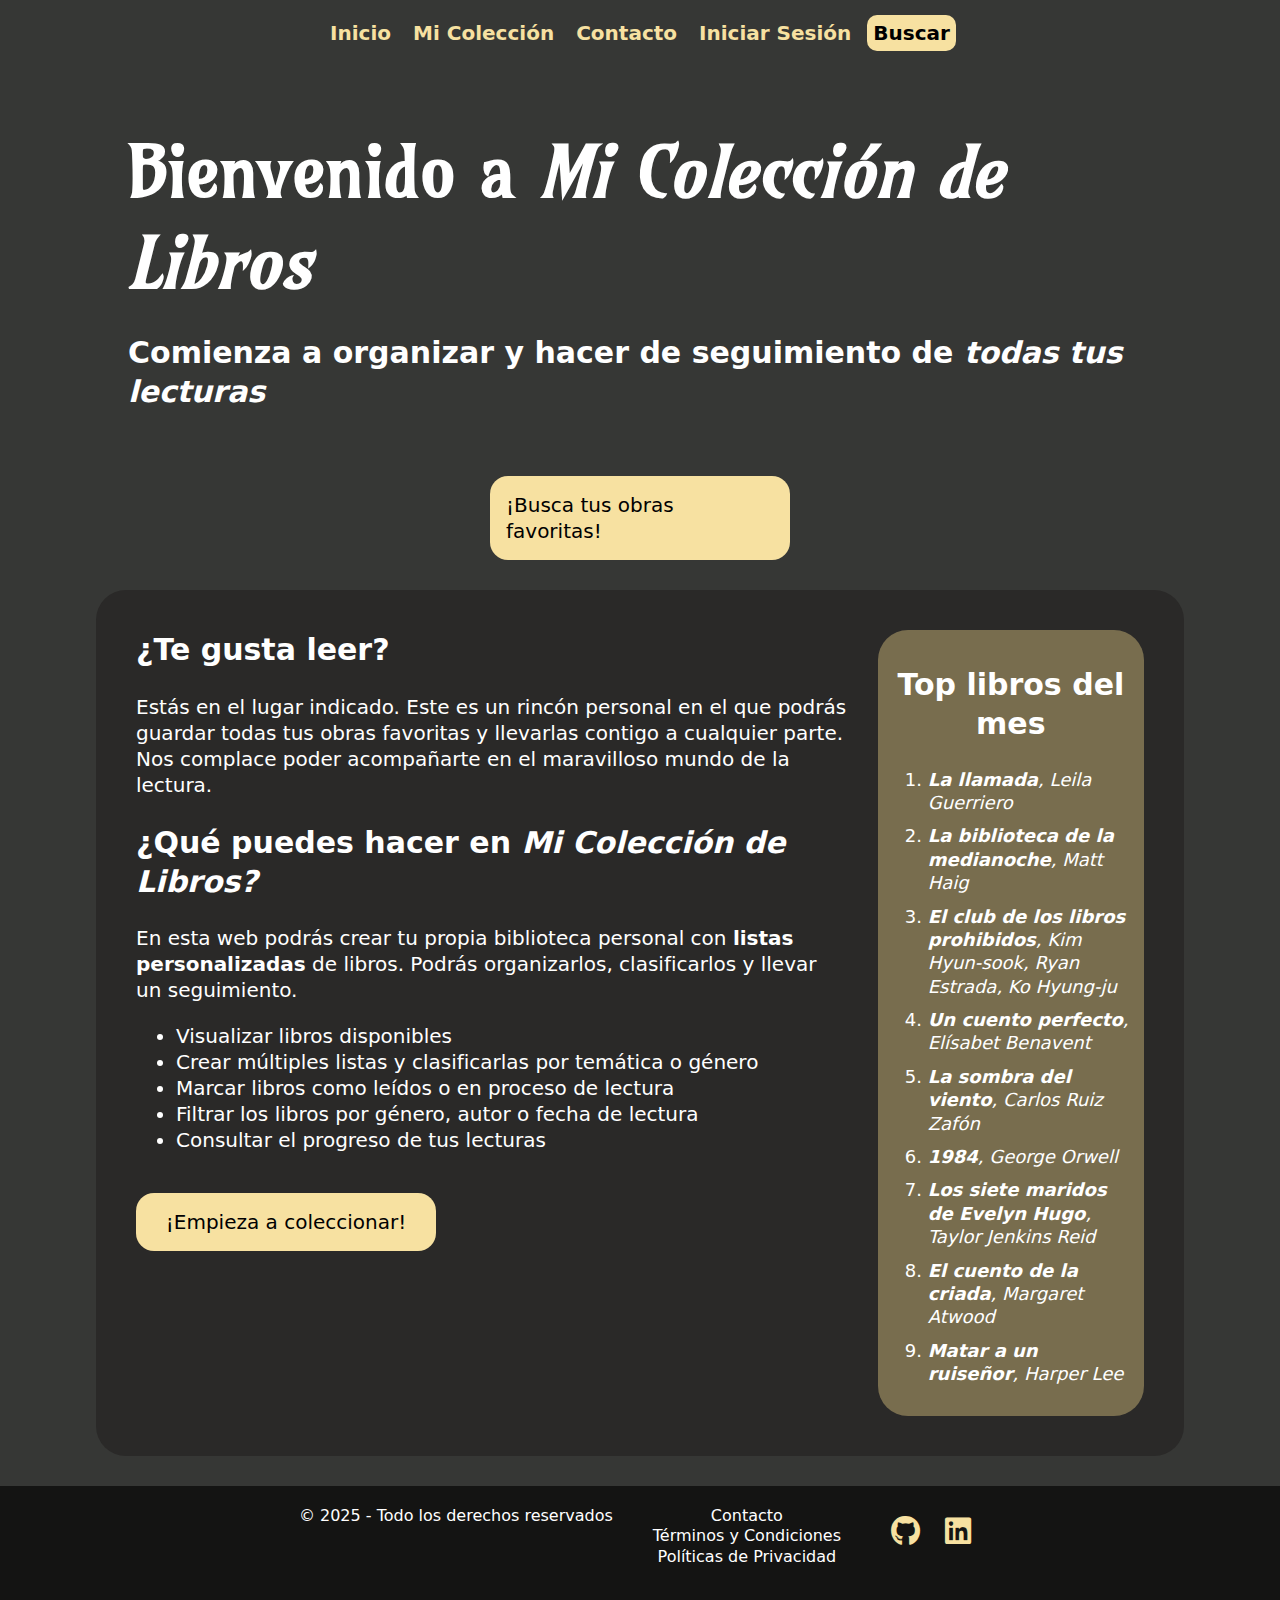
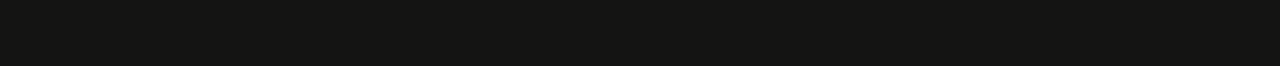
<file: index.html>
<!DOCTYPE html>
<html lang="es">
  <!-- Metadatos y enlaces -->
  <head>
    <meta charset="UTF-8">
    <meta name="viewport" content="width=device-width, initial-scale=1.0">
    <title>Mi Colección de Libros</title>
    <!-- Favicon -->
    <link rel="shortcut icon" href="./assets/img/icon.png" type="image/x-icon">
    <!-- Fuentes -->
    <link href="https://fonts.googleapis.com/css2?family=Amarante&display=swap" rel="stylesheet">
    <link rel="preconnect" href="https://fonts.googleapis.com">
    <link rel="preconnect" href="https://fonts.gstatic.com" crossorigin>
    <!-- Estilos -->
    <link rel="stylesheet" href="css/style.css">
    <!-- Iconos -->
    <link rel="stylesheet" href="https://cdnjs.cloudflare.com/ajax/libs/font-awesome/6.7.1/css/all.min.css">
  </head>
        <!-- Contenido de la página -->
  <body>
    <!-- Encabezados principales y barra de navegación -->        
    <header class="header">
      <nav class="main-menu">
        <ul>
          <li class="hover-opacity"><a href="index.html">Inicio</a></li>
          <li class="hover-opacity"><a href="html/micoleccion.html">Mi Colección</a></li>
          <li class="hover-opacity"><a href="html/contacto.html">Contacto</a></li>
          <li class="hover-opacity"><a href="html/login.html">Iniciar Sesión</a></li>
          <li class="hover-opacity"><a href="html/spa.html" class="enhanced-color">Buscar</a></li>
        </ul>
      </nav>
      <h1 class="main-title">Bienvenido a <em>Mi Colección de Libros</em></h1>
      <h2 class="subtitle">Comienza a organizar y hacer de seguimiento de <em>todas tus lecturas</em></h2>
      <a href="html/spa.html" class="action-link hover-opacity">¡Busca tus obras favoritas!</a>
    </header>
        <!-- Contenido principal de la página -->
    <main class="main-content">
      <section class="main-section">
        <article class="article">
          <section id="introduction">
            <h2>¿Te gusta leer?</h2>
            <p>Estás en el lugar indicado. Este es un rincón personal en el que podrás guardar todas tus obras favoritas y llevarlas contigo a cualquier parte. Nos complace poder acompañarte en el maravilloso mundo de la lectura.</p>
          </section>
          <section id="main-content">
          <h2>¿Qué puedes hacer en <em>Mi Colección de Libros?</em></h2>
            <p>
              En esta web podrás crear tu propia biblioteca personal con
              <strong>listas personalizadas</strong> de libros. Podrás organizarlos,
              clasificarlos y llevar un seguimiento.
            </p>
            <ul>
              <li>Visualizar libros disponibles</li>
              <li>Crear múltiples listas y clasificarlas por temática o género</li>
              <li>Marcar libros como leídos o en proceso de lectura</li>
              <li>Filtrar los libros por género, autor o fecha de lectura</li>
              <li>Consultar el progreso de tus lecturas</li>
            </ul>
          </section>
          <a href="html/micoleccion.html" class="action-link hover-opacity">¡Empieza a coleccionar!</a>
        </article>
      </section>
        <!-- Contenido complementario -->
      <section class="top-books">
        <aside>
          <article>
            <h2>Top libros del mes</h2>
            <ol>
              <li><em><strong>La llamada</strong>, Leila Guerriero</em></li>
              <li><em><strong>La biblioteca de la medianoche</strong>, Matt Haig</em></li>
              <li><em><strong>El club de los libros prohibidos</strong>, Kim Hyun-sook, Ryan Estrada, Ko Hyung-ju</em></li>
              <li><em><strong>Un cuento perfecto</strong>, Elísabet Benavent</em></li>
              <li><em><strong>La sombra del viento</strong>, Carlos Ruiz Zafón</em></li>
              <li><em><strong>1984</strong>, George Orwell</em></li>
              <li><em><strong>Los siete maridos de Evelyn Hugo</strong>, Taylor Jenkins Reid</em></li>
              <li><em><strong>El cuento de la criada</strong>, Margaret Atwood</em></li>
              <li><em><strong>Matar a un ruiseñor</strong>, Harper Lee</em></li>
            </ol>
          </article>
        </aside>
      </section>
    </main>
    <!-- Pie principal de la página -->
    <footer class="main-footer">
      <section class="footer-info">
        &copy; 2025 - Todo los derechos reservados
      </section>
      <!-- Enlaces internos -->
      <section class="links-of-interest">
        <nav class="footer-nav">        
          <ul>
            <li class="hover-opacity"><a href="html/contacto.html">Contacto</a></li>
            <li class="hover-opacity"><a href="html/terms_and_conditions.html">Términos y Condiciones</a></li>
            <li class="hover-opacity"><a href="html/privacy-policy.html">Políticas de Privacidad</a></li>
          </ul>
        </nav>
      </section>
      <!-- Enlaces externos -->
      <section class="social-links">
        <a href="https://github.com/Reyunix/lista-de-libros" class="hover-opacity" target="_blank"><i class="fa-brands fa-github"></i></a>
        <a href="https://www.linkedin.com/in/franurzualopez/" class="hover-opacity" target="_blank"><i class="fa-brands fa-linkedin"></i></a>
      </section>
    </footer>
  </body>
</html>
</file>
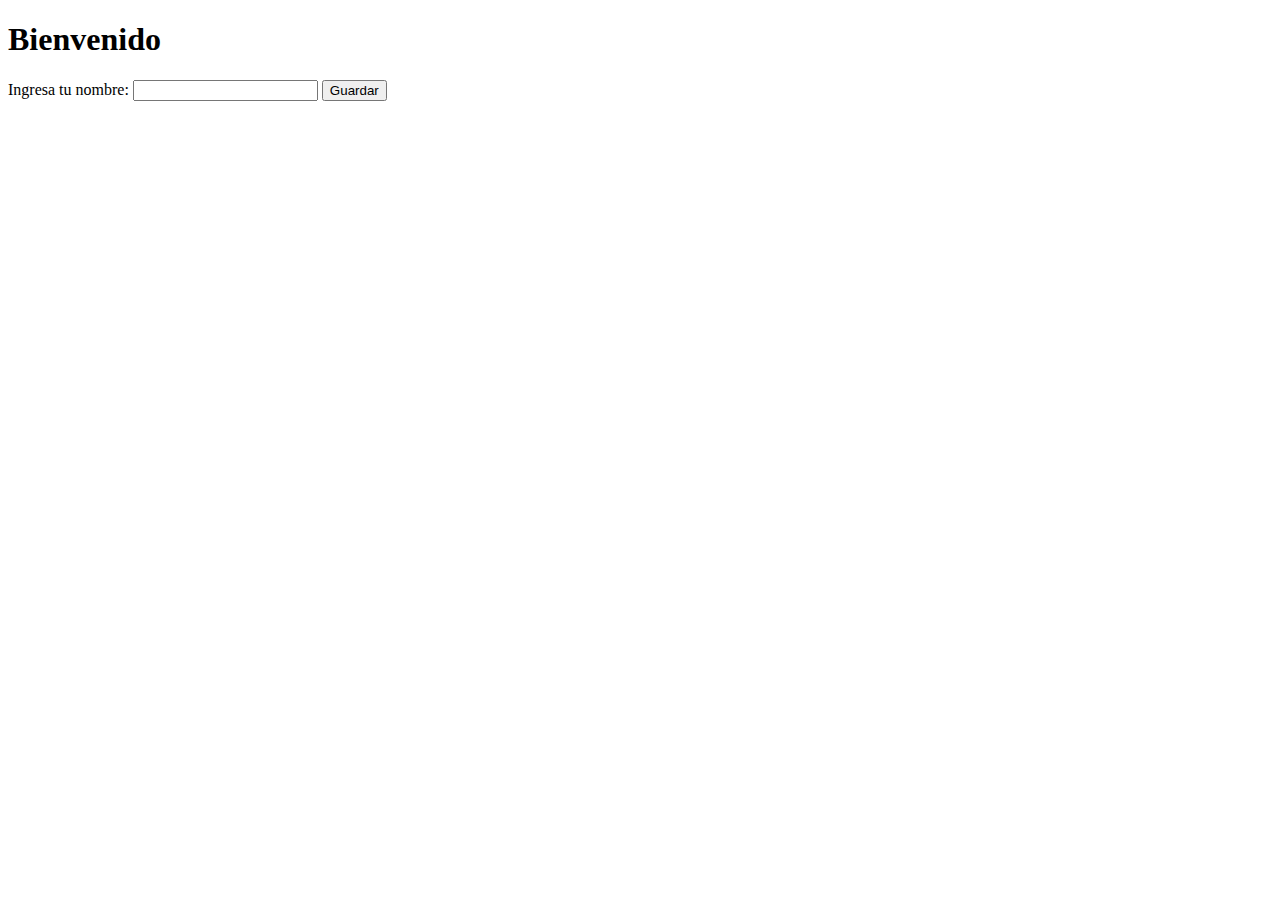
<file: testing-storage.html>
<!DOCTYPE html>
<html lang="es">
<head>
  <meta charset="UTF-8" />
  <meta name="viewport" content="width=device-width, initial-scale=1.0" />
  <title>Mi App de Libros</title>
</head>
<body>
  <h1 id="greeting">Bienvenido</h1>

  <form id="usernameForm">
    <label for="username">Ingresa tu nombre:</label>
    <input type="text" id="username" required />
    <button type="submit">Guardar</button>
  </form>

  <script src="main.js"></script>
</body>
</html>
</file>
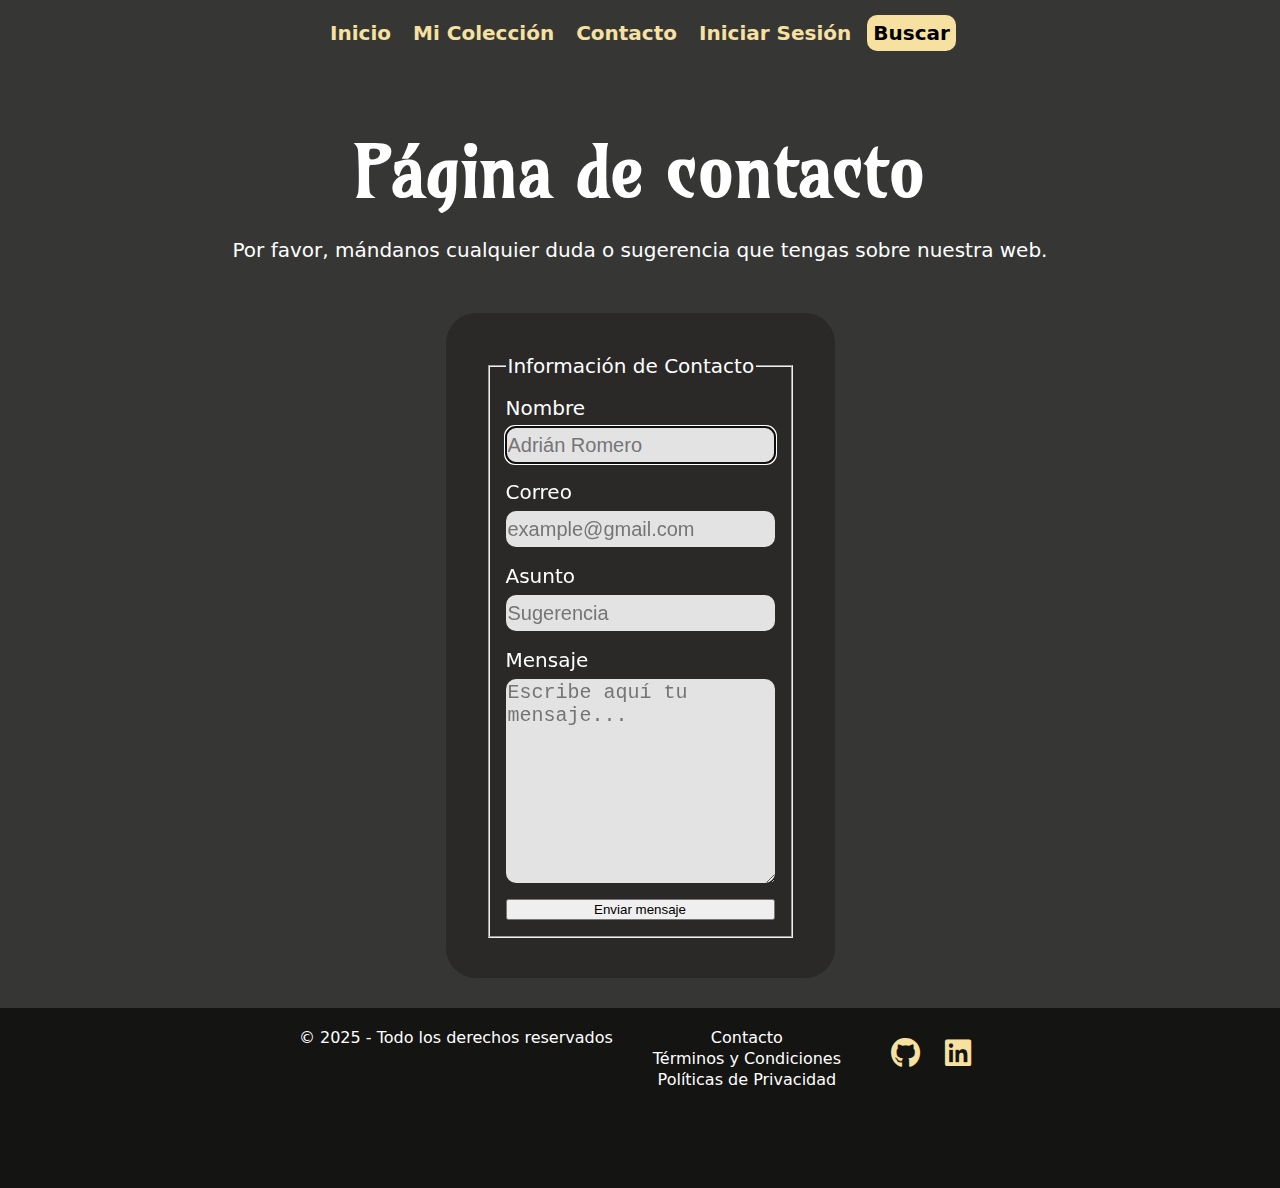
<file: html/contacto.html>
<!DOCTYPE html>
<html lang="es">
  <!-- Metadatos y enlaces -->
  <head>
    <meta charset="UTF-8"> 
    <meta name="viewport" content="width=device-width, initial-scale=1.0">
    <title>Mi Colección de Libros</title>
    <!-- Favicon -->
    <link rel="shortcut icon" href="../assets/img/icon.png" type="image/x-icon">
    <!-- Estilos -->
    <link rel="stylesheet" href="../css/style.css">
    <link rel="stylesheet" href="../css/form-contact.css">
    <!-- Fuentes -->
    <link rel="preconnect" href="https://fonts.googleapis.com">
    <link rel="preconnect" href="https://fonts.gstatic.com" crossorigin>
    <link href="https://fonts.googleapis.com/css2?family=Amarante&display=swap" rel="stylesheet">
    <!-- Iconos -->
    <link rel="stylesheet" href="https://cdnjs.cloudflare.com/ajax/libs/font-awesome/6.7.1/css/all.min.css">
  </head>
  <!-- Contenido de la página -->
  <body>
    <!-- Encabezados principales y barra de navegación -->
    <header class="header">
      <nav class="main-menu">
        <ul>
          <li class="hover-opacity"><a href="../index.html">Inicio</a></li>
          <li class="hover-opacity"><a href="micoleccion.html">Mi Colección</a></li>
          <li class="hover-opacity"><a href="contacto.html">Contacto</a></li>
          <li class="hover-opacity"><a href="login.html">Iniciar Sesión</a></li>
          <li class="hover-opacity"><a href="spa.html" class="enhanced-color">Buscar</a></li>
        </ul>
      </nav>
      <h1 class="main-title">Página de contacto</h1>
      <p>Por favor, mándanos cualquier duda o sugerencia que tengas sobre nuestra web.</p>
    </header>
    <!-- Contenido principal de la página -->
    <main class="main-content">      
      <!-- Sección del formulario de contacto -->
      <section class="contact-section">
        <!-- Las acciones están pendientes de ser implementadas en el backend -->
        <form action="#" method="post" name="contact-form" autocomplete="on" class="form">
          <fieldset class="form-container">
            <legend>Información de Contacto</legend>
            <label for="name">Nombre</label>
            <input type="text" name="name" id="name" class="input-box" placeholder="Adrián Romero" autofocus required>
            <label for="email">Correo</label>
            <input type="email" name="email" id="email" class="input-box" placeholder="example@gmail.com" required>
            <label for="subject">Asunto</label>
            <input type="text" name="subject" id="subject" class="input-box" placeholder="Sugerencia" spellcheck="true" required>
            <label for="message">Mensaje</label>
            <textarea name="message" id="message" class="input-box" placeholder="Escribe aquí tu mensaje..." spellcheck="true" required></textarea>
            <button type="submit" class="submit-button hover-opacity">Enviar mensaje</button>      
          </fieldset>
        </form>
      </section>
    </main>
    <!-- Pie principal de la página -->
    <footer class="main-footer">
      <section class="footer-info">
        &copy; 2025 - Todo los derechos reservados
      </section>
      <!-- Enlaces internos -->
      <section class="links-of-interest">
        <nav class="footer-nav">        
          <ul>
            <li class="hover-opacity"><a href="contacto.html">Contacto</a></li>
            <li class="hover-opacity"><a href="terms_and_conditions.html">Términos y Condiciones</a></li>
            <li class="hover-opacity"><a href="privacy-policy.html">Políticas de Privacidad</a></li>
          </ul>
        </nav>
      </section>
      <!-- Enlaces externos -->
      <section class="social-links">
        <a href="https://github.com/Reyunix/lista-de-libros" class="hover-opacity" target="_blank"><i class="fa-brands fa-github"></i></a>
        <a href="https://www.linkedin.com/in/franurzualopez/" class="hover-opacity" target="_blank"><i class="fa-brands fa-linkedin"></i></a>
      </section>
    </footer>
  </body>
</html>
</file>
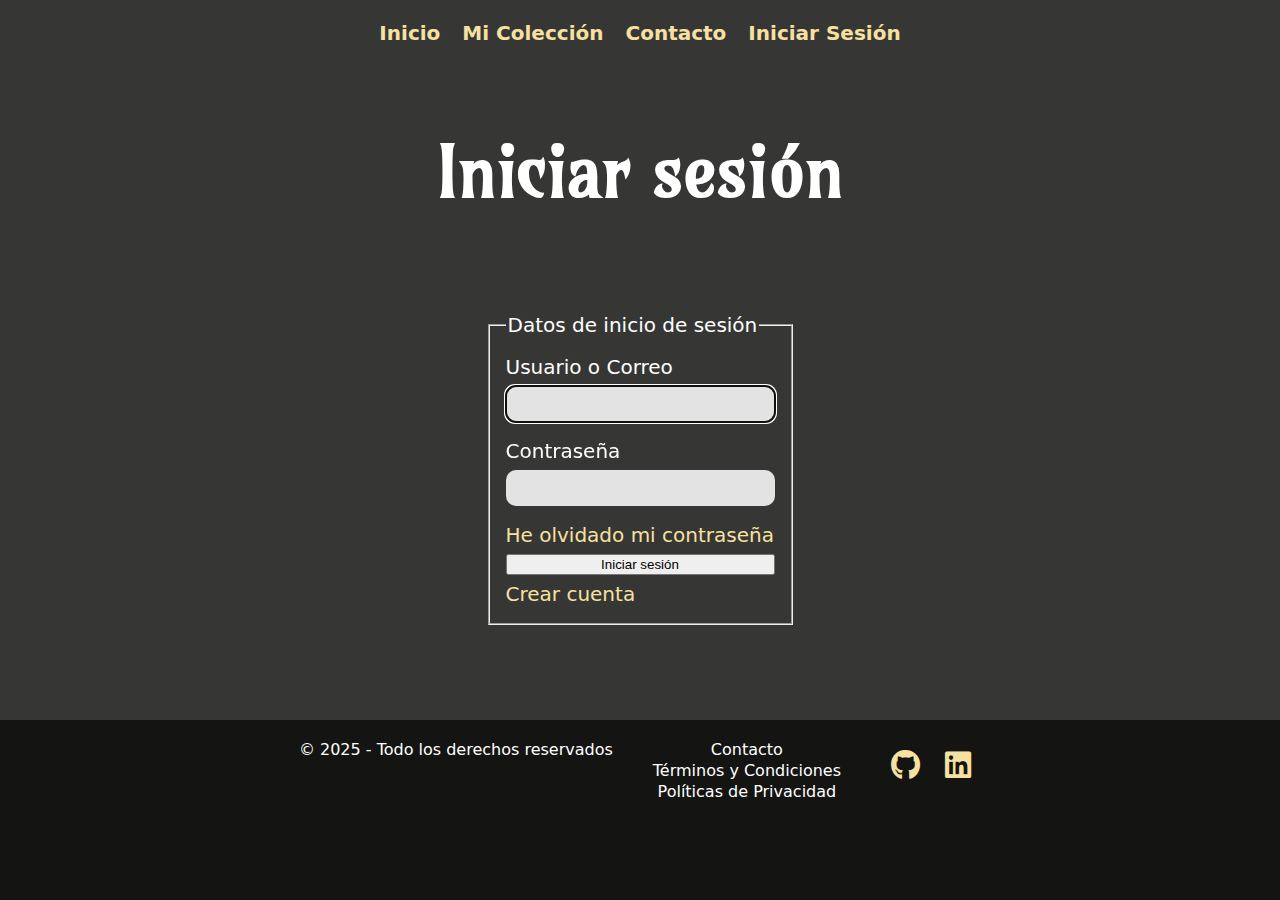
<file: html/login.html>
<!DOCTYPE html>
<html lang="es">
  <head>
    <meta charset="UTF-8" />
    <meta name="viewport" content="width=device-width, initial-scale=1.0" />
    <title>Mi Colección de Libros</title>
    <link rel="shortcut icon" href="/assets/icon.png" type="image/x-icon" />
    <link rel="stylesheet" href="/css/style.css" />
    <link rel="stylesheet" href="/css/form-contact.css" />

    <!-- Fonts -->
    <link rel="preconnect" href="https://fonts.googleapis.com">
    <link rel="preconnect" href="https://fonts.gstatic.com" crossorigin>
    <link href="https://fonts.googleapis.com/css2?family=Amarante&display=swap" rel="stylesheet">
    <link rel="stylesheet" href="https://cdnjs.cloudflare.com/ajax/libs/font-awesome/6.7.1/css/all.min.css">
  </head>
  <body>
    <header class="header">
      <nav class="main-menu">
        <ul>
          <li class="hover-opacity"><a href="index.html">Inicio</a></li>
          <li class="hover-opacity"><a href="micoleccion.html">Mi Colección</a></li>
          <li class="hover-opacity"><a href="contacto.html">Contacto</a></li>
          <li class="hover-opacity"><a href="login.html">Iniciar Sesión</a></li>
        </ul>
      </nav>
      <h1 class="main-title">Iniciar sesión</h1>
    </header>
    <main class="main">
      <form action="" method="post" name="contact-form" autocomplete="on" class="form">
        <fieldset class="form-container">
          <legend>Datos de inicio de sesión</legend>

          <label for="username">Usuario o Correo</label>
          <input type="text" name="username" id="username" class="input-box" autofocus required/>
          
          <label for="user-password">Contraseña</label>
          <input type="password" name="user-password" id="user-password" class="input-box" required/>
          <a href="#" class="hover-opacity">He olvidado mi contraseña</a>

          <button type="submit" class="submit-button hover-opacity">Iniciar sesión</button>
          <a href="/html/register.html" class="white-button ">Crear cuenta</a>
        </fieldset>
      </form>
    </main>
    <footer class="main-footer">
      <section class="footer-info">
        &copy; 2025 - Todo los derechos reservados</section>
      <section class="links-of-interest">
        <nav class="footer-nav">        
          <ul>
            <li><a href="/html/contacto.html">Contacto</a></li>
            <li><a href="/html/tems_and_conditions.html">Términos y Condiciones</a></li>
            <li><a href="/html/privacy-policy.html">Políticas de Privacidad</a></li>
          </ul>
        </nav>
      </section>
      <section class="social-links">
        <a href="https://github.com/Reyunix/lista-de-libros" target="_blank"><i class="fa-brands fa-github"></i></a>
        <a href="https://www.linkedin.com/in/franurzualopez/" target="_blank"><i class="fa-brands fa-linkedin"></i></a>
      </section>
    </footer>
  </body>    
</html>
</file>
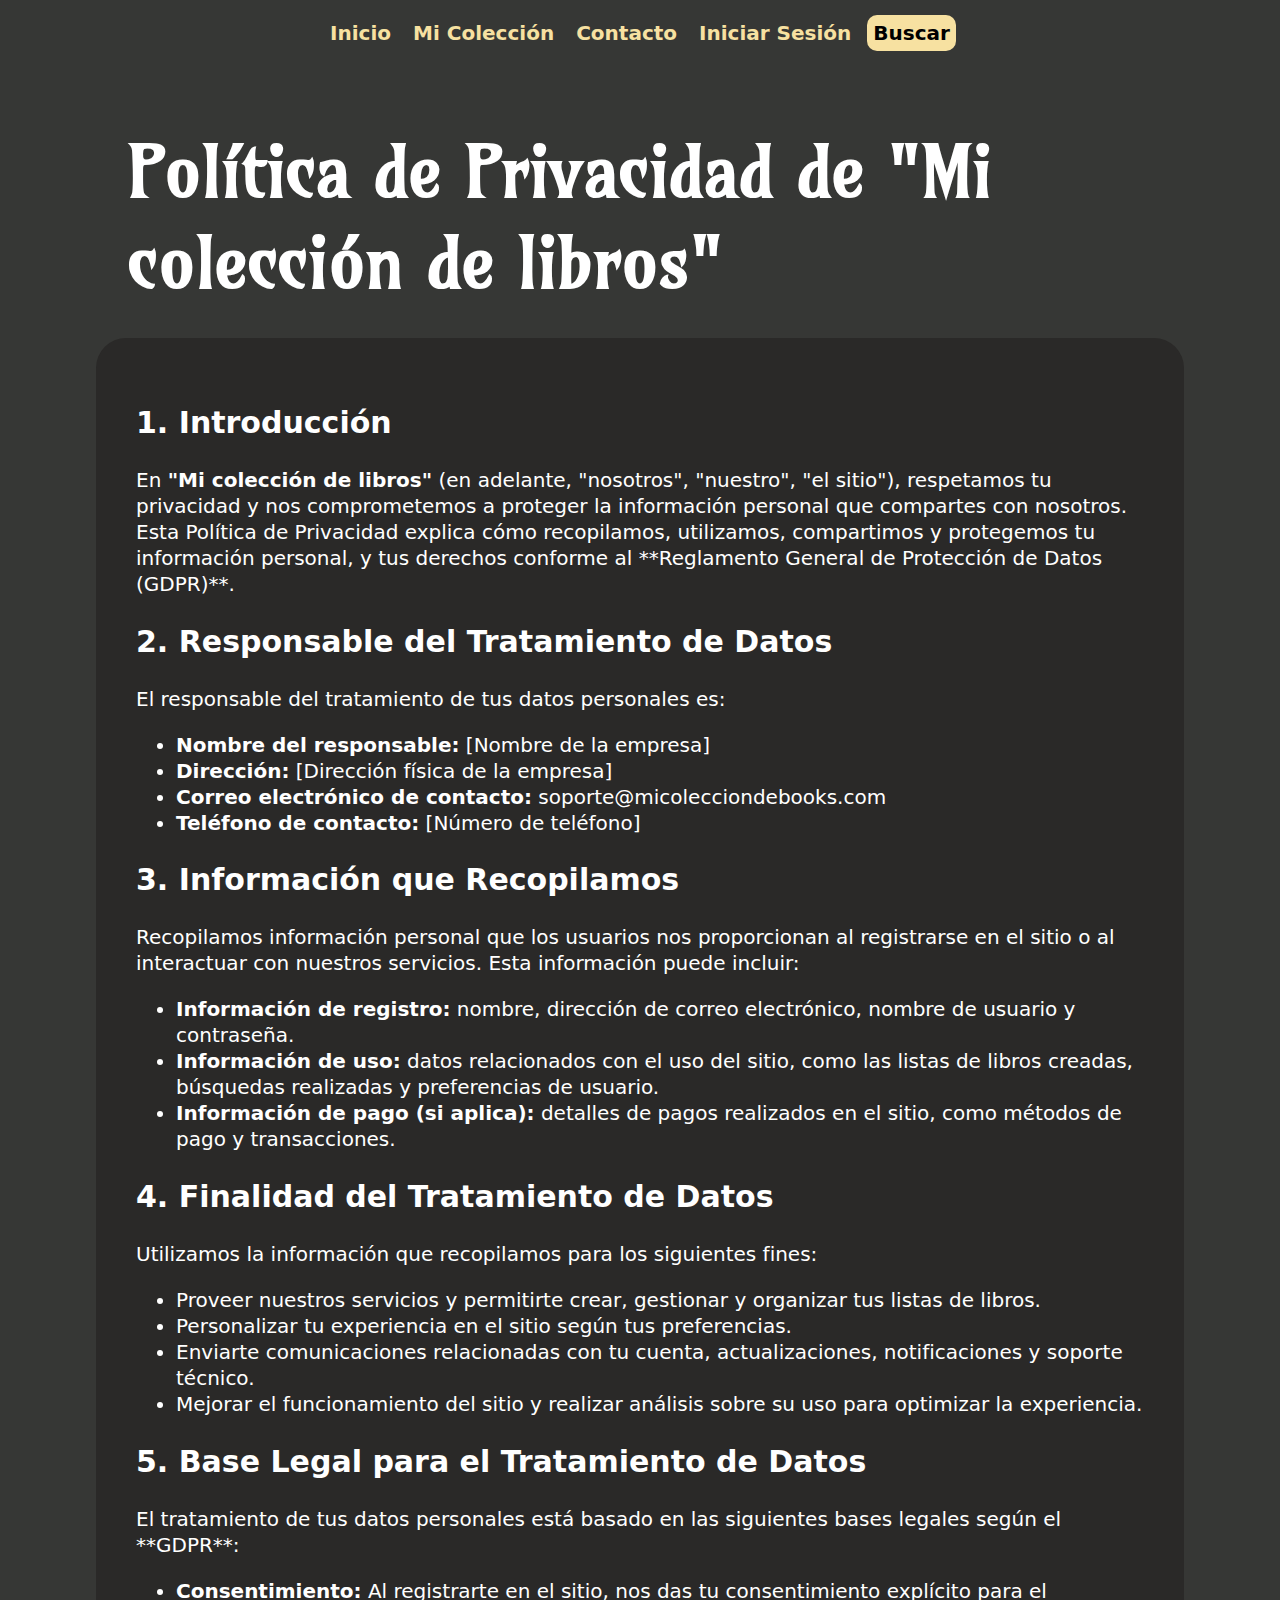
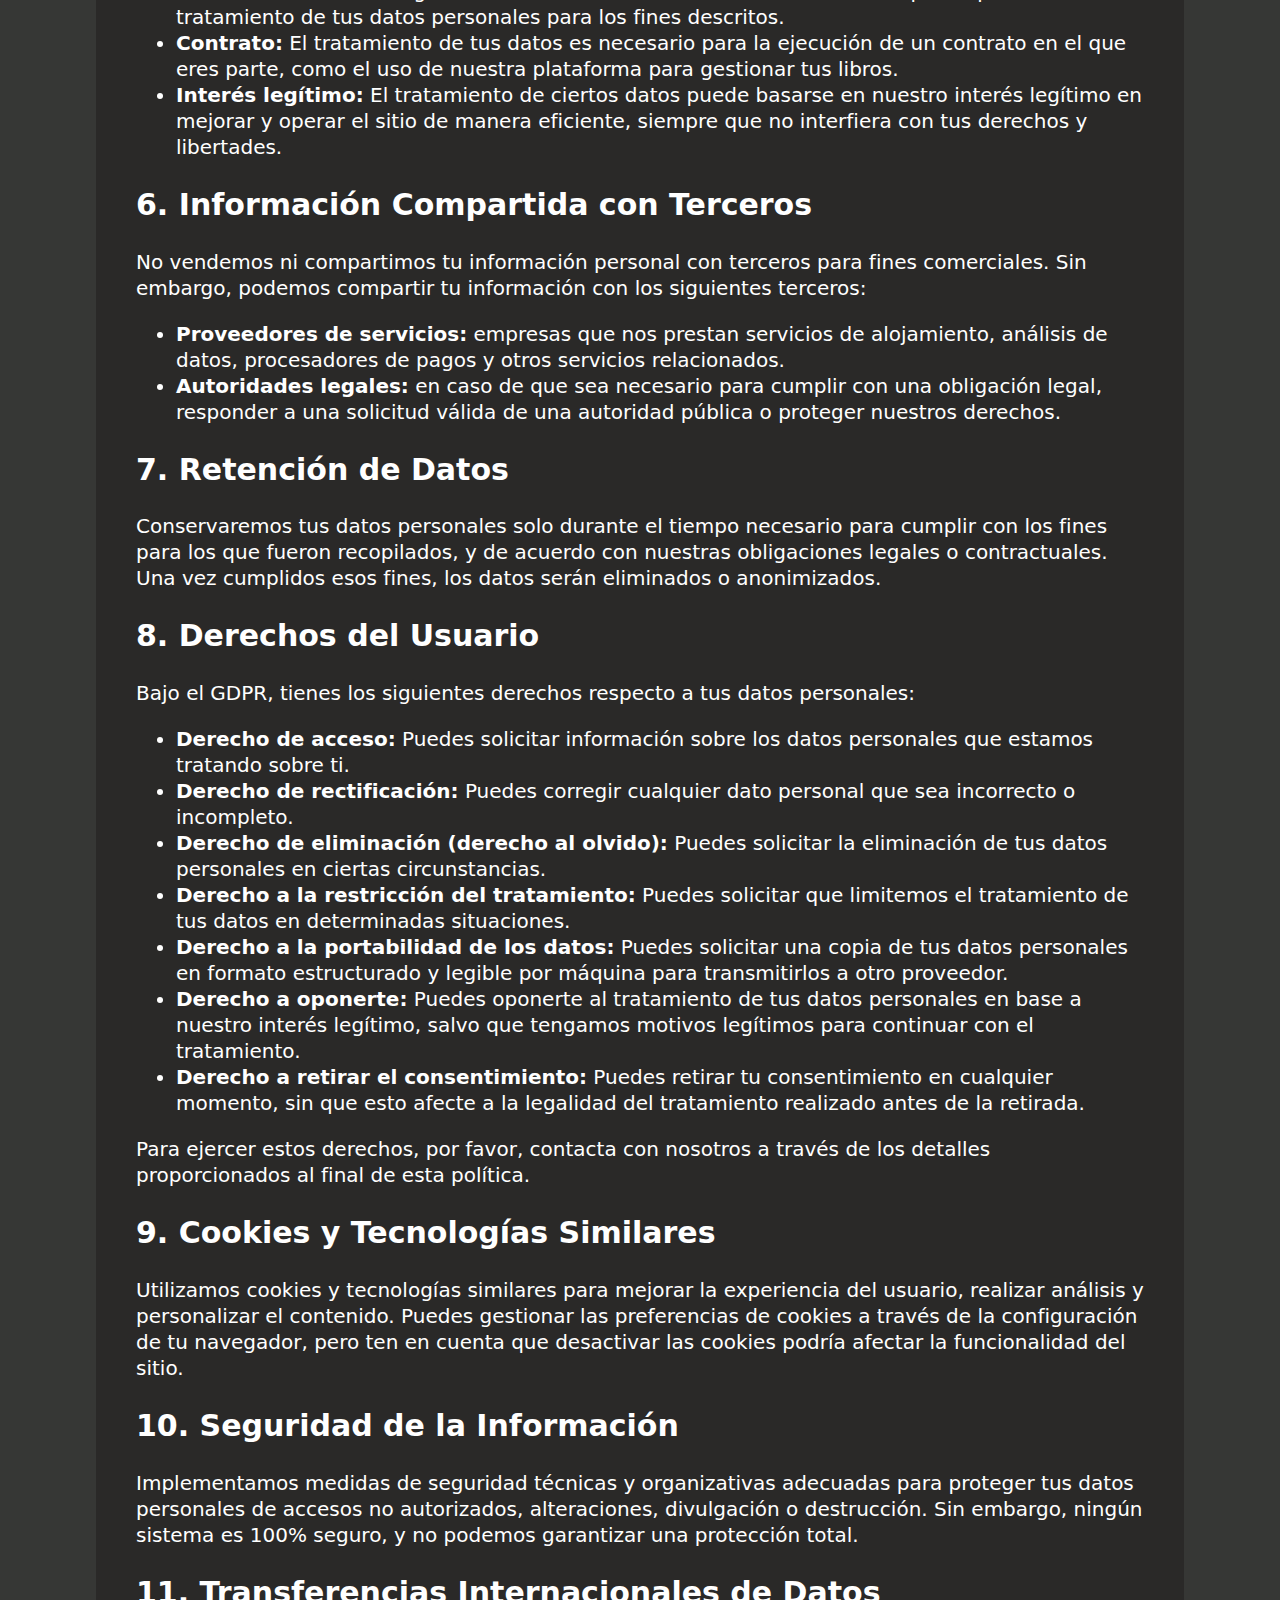
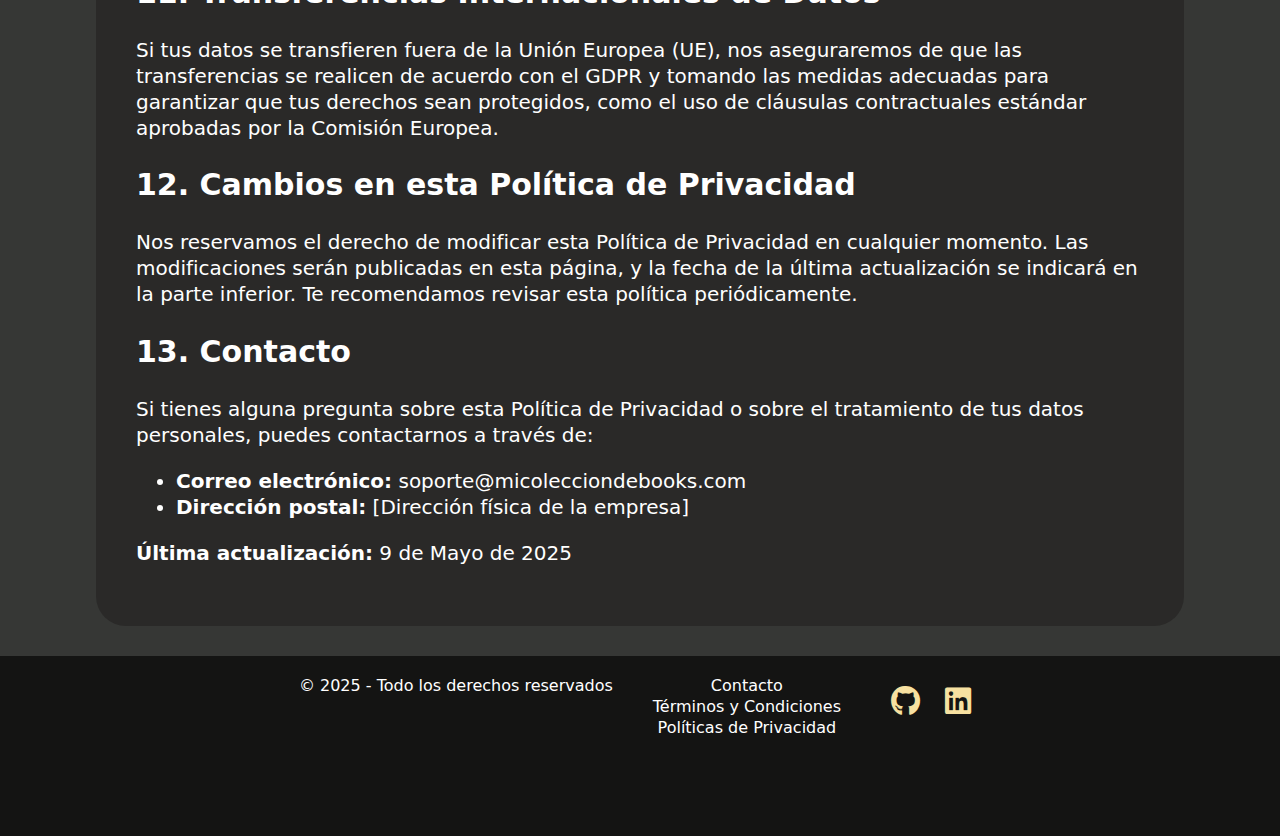
<file: html/privacy-policy.html>
<!-- IGNORAR ESTA PÁGINA. ESTÁ HECHA CON CHATGPT.
 MOTIVO: Para que la web quede un poco más seria -->
 <!DOCTYPE html>
 <html lang="es">
   <!-- Metadatos y enlaces -->
   <head>
     <meta charset="UTF-8">
     <meta name="viewport" content="width=device-width, initial-scale=1.0">
     <title>Mi Colección de Libros</title>
     <!-- Favicon -->
     <link rel="shortcut icon" href="..//assets/img/icon.png" type="image/x-icon">
     <!-- Fuentes -->
     <link href="https://fonts.googleapis.com/css2?family=Amarante&display=swap" rel="stylesheet">
     <link rel="preconnect" href="https://fonts.googleapis.com">
     <link rel="preconnect" href="https://fonts.gstatic.com" crossorigin>
     <!-- Estilos -->
     <link rel="stylesheet" href="../css/style.css">
     <!-- Iconos -->
     <link rel="stylesheet" href="https://cdnjs.cloudflare.com/ajax/libs/font-awesome/6.7.1/css/all.min.css">
   </head>
  <body>
    <header class="header">
      <nav class="main-menu">
        <ul>
          <li class="hover-opacity"><a href="../index.html">Inicio</a></li>
          <li class="hover-opacity"><a href="micoleccion.html">Mi Colección</a></li>
          <li class="hover-opacity"><a href="contacto.html">Contacto</a></li>
          <li class="hover-opacity"><a href="login.html">Iniciar Sesión</a></li>
          <li class="hover-opacity"><a href="spa.html" class="enhanced-color">Buscar</a></li>
        </ul>
      </nav>
      <h1 class="main-title">Política de Privacidad de "Mi colección de libros"</h1>
    </header>
    <main class="main-content">
      <article class="legal">
        <h2 class="subtitle">1. Introducción</h2>
        <p>En <strong>"Mi colección de libros"</strong> (en adelante, "nosotros", "nuestro", "el sitio"), respetamos tu privacidad y nos comprometemos a proteger la información personal que compartes con nosotros. Esta Política de Privacidad explica cómo recopilamos, utilizamos, compartimos y protegemos tu información personal, y tus derechos conforme al **Reglamento General de Protección de Datos (GDPR)**.</p>
    
        <h2>2. Responsable del Tratamiento de Datos</h2>
        <p>El responsable del tratamiento de tus datos personales es:</p>
        <ul>
            <li><strong>Nombre del responsable:</strong> [Nombre de la empresa]</li>
            <li><strong>Dirección:</strong> [Dirección física de la empresa]</li>
            <li><strong>Correo electrónico de contacto:</strong> soporte@micolecciondebooks.com</li>
            <li><strong>Teléfono de contacto:</strong> [Número de teléfono]</li>
        </ul>
    
        <h2>3. Información que Recopilamos</h2>
        <p>Recopilamos información personal que los usuarios nos proporcionan al registrarse en el sitio o al interactuar con nuestros servicios. Esta información puede incluir:</p>
        <ul>
            <li><strong>Información de registro:</strong> nombre, dirección de correo electrónico, nombre de usuario y contraseña.</li>
            <li><strong>Información de uso:</strong> datos relacionados con el uso del sitio, como las listas de libros creadas, búsquedas realizadas y preferencias de usuario.</li>
            <li><strong>Información de pago (si aplica):</strong> detalles de pagos realizados en el sitio, como métodos de pago y transacciones.</li>
        </ul>
    
        <h2>4. Finalidad del Tratamiento de Datos</h2>
        <p>Utilizamos la información que recopilamos para los siguientes fines:</p>
        <ul>
            <li>Proveer nuestros servicios y permitirte crear, gestionar y organizar tus listas de libros.</li>
            <li>Personalizar tu experiencia en el sitio según tus preferencias.</li>
            <li>Enviarte comunicaciones relacionadas con tu cuenta, actualizaciones, notificaciones y soporte técnico.</li>
            <li>Mejorar el funcionamiento del sitio y realizar análisis sobre su uso para optimizar la experiencia.</li>
        </ul>
    
        <h2>5. Base Legal para el Tratamiento de Datos</h2>
        <p>El tratamiento de tus datos personales está basado en las siguientes bases legales según el **GDPR**:</p>
        <ul>
            <li><strong>Consentimiento:</strong> Al registrarte en el sitio, nos das tu consentimiento explícito para el tratamiento de tus datos personales para los fines descritos.</li>
            <li><strong>Contrato:</strong> El tratamiento de tus datos es necesario para la ejecución de un contrato en el que eres parte, como el uso de nuestra plataforma para gestionar tus libros.</li>
            <li><strong>Interés legítimo:</strong> El tratamiento de ciertos datos puede basarse en nuestro interés legítimo en mejorar y operar el sitio de manera eficiente, siempre que no interfiera con tus derechos y libertades.</li>
        </ul>
    
        <h2>6. Información Compartida con Terceros</h2>
        <p>No vendemos ni compartimos tu información personal con terceros para fines comerciales. Sin embargo, podemos compartir tu información con los siguientes terceros:</p>
        <ul>
            <li><strong>Proveedores de servicios:</strong> empresas que nos prestan servicios de alojamiento, análisis de datos, procesadores de pagos y otros servicios relacionados.</li>
            <li><strong>Autoridades legales:</strong> en caso de que sea necesario para cumplir con una obligación legal, responder a una solicitud válida de una autoridad pública o proteger nuestros derechos.</li>
        </ul>
    
        <h2>7. Retención de Datos</h2>
        <p>Conservaremos tus datos personales solo durante el tiempo necesario para cumplir con los fines para los que fueron recopilados, y de acuerdo con nuestras obligaciones legales o contractuales. Una vez cumplidos esos fines, los datos serán eliminados o anonimizados.</p>
    
        <h2>8. Derechos del Usuario</h2>
        <p>Bajo el GDPR, tienes los siguientes derechos respecto a tus datos personales:</p>
        <ul>
            <li><strong>Derecho de acceso:</strong> Puedes solicitar información sobre los datos personales que estamos tratando sobre ti.</li>
            <li><strong>Derecho de rectificación:</strong> Puedes corregir cualquier dato personal que sea incorrecto o incompleto.</li>
            <li><strong>Derecho de eliminación (derecho al olvido):</strong> Puedes solicitar la eliminación de tus datos personales en ciertas circunstancias.</li>
            <li><strong>Derecho a la restricción del tratamiento:</strong> Puedes solicitar que limitemos el tratamiento de tus datos en determinadas situaciones.</li>
            <li><strong>Derecho a la portabilidad de los datos:</strong> Puedes solicitar una copia de tus datos personales en formato estructurado y legible por máquina para transmitirlos a otro proveedor.</li>
            <li><strong>Derecho a oponerte:</strong> Puedes oponerte al tratamiento de tus datos personales en base a nuestro interés legítimo, salvo que tengamos motivos legítimos para continuar con el tratamiento.</li>
            <li><strong>Derecho a retirar el consentimiento:</strong> Puedes retirar tu consentimiento en cualquier momento, sin que esto afecte a la legalidad del tratamiento realizado antes de la retirada.</li>
        </ul>
        <p>Para ejercer estos derechos, por favor, contacta con nosotros a través de los detalles proporcionados al final de esta política.</p>
    
        <h2>9. Cookies y Tecnologías Similares</h2>
        <p>Utilizamos cookies y tecnologías similares para mejorar la experiencia del usuario, realizar análisis y personalizar el contenido. Puedes gestionar las preferencias de cookies a través de la configuración de tu navegador, pero ten en cuenta que desactivar las cookies podría afectar la funcionalidad del sitio.</p>
    
        <h2>10. Seguridad de la Información</h2>
        <p>Implementamos medidas de seguridad técnicas y organizativas adecuadas para proteger tus datos personales de accesos no autorizados, alteraciones, divulgación o destrucción. Sin embargo, ningún sistema es 100% seguro, y no podemos garantizar una protección total.</p>
    
        <h2>11. Transferencias Internacionales de Datos</h2>
        <p>Si tus datos se transfieren fuera de la Unión Europea (UE), nos aseguraremos de que las transferencias se realicen de acuerdo con el GDPR y tomando las medidas adecuadas para garantizar que tus derechos sean protegidos, como el uso de cláusulas contractuales estándar aprobadas por la Comisión Europea.</p>
    
        <h2>12. Cambios en esta Política de Privacidad</h2>
        <p>Nos reservamos el derecho de modificar esta Política de Privacidad en cualquier momento. Las modificaciones serán publicadas en esta página, y la fecha de la última actualización se indicará en la parte inferior. Te recomendamos revisar esta política periódicamente.</p>
    
        <h2>13. Contacto</h2>
        <p>Si tienes alguna pregunta sobre esta Política de Privacidad o sobre el tratamiento de tus datos personales, puedes contactarnos a través de:</p>
        <ul>
            <li><strong>Correo electrónico:</strong> soporte@micolecciondebooks.com</li>
            <li><strong>Dirección postal:</strong> [Dirección física de la empresa]</li>
        </ul>
    
        <footer>
            <p><strong>Última actualización:</strong> 9 de Mayo de 2025</p>
        </footer>
      </article>
    </main>
    <!-- Pie principal de la página -->
    <footer class="main-footer">
      <section class="footer-info">
        &copy; 2025 - Todo los derechos reservados
      </section>
      <!-- Enlaces internos -->
      <section class="links-of-interest">
        <nav class="footer-nav">        
          <ul>
            <li class="hover-opacity"><a href="contacto.html">Contacto</a></li>
            <li class="hover-opacity"><a href="terms_and_conditions.html">Términos y Condiciones</a></li>
            <li class="hover-opacity"><a href="privacy-policy.html">Políticas de Privacidad</a></li>
          </ul>
        </nav>
      </section>
      <!-- Enlaces externos -->
      <section class="social-links">
        <a href="https://github.com/Reyunix/lista-de-libros" class="hover-opacity" target="_blank"><i class="fa-brands fa-github"></i></a>
        <a href="https://www.linkedin.com/in/franurzualopez/" class="hover-opacity" target="_blank"><i class="fa-brands fa-linkedin"></i></a>
      </section>
    </footer>
  </body>
</html>
</file>
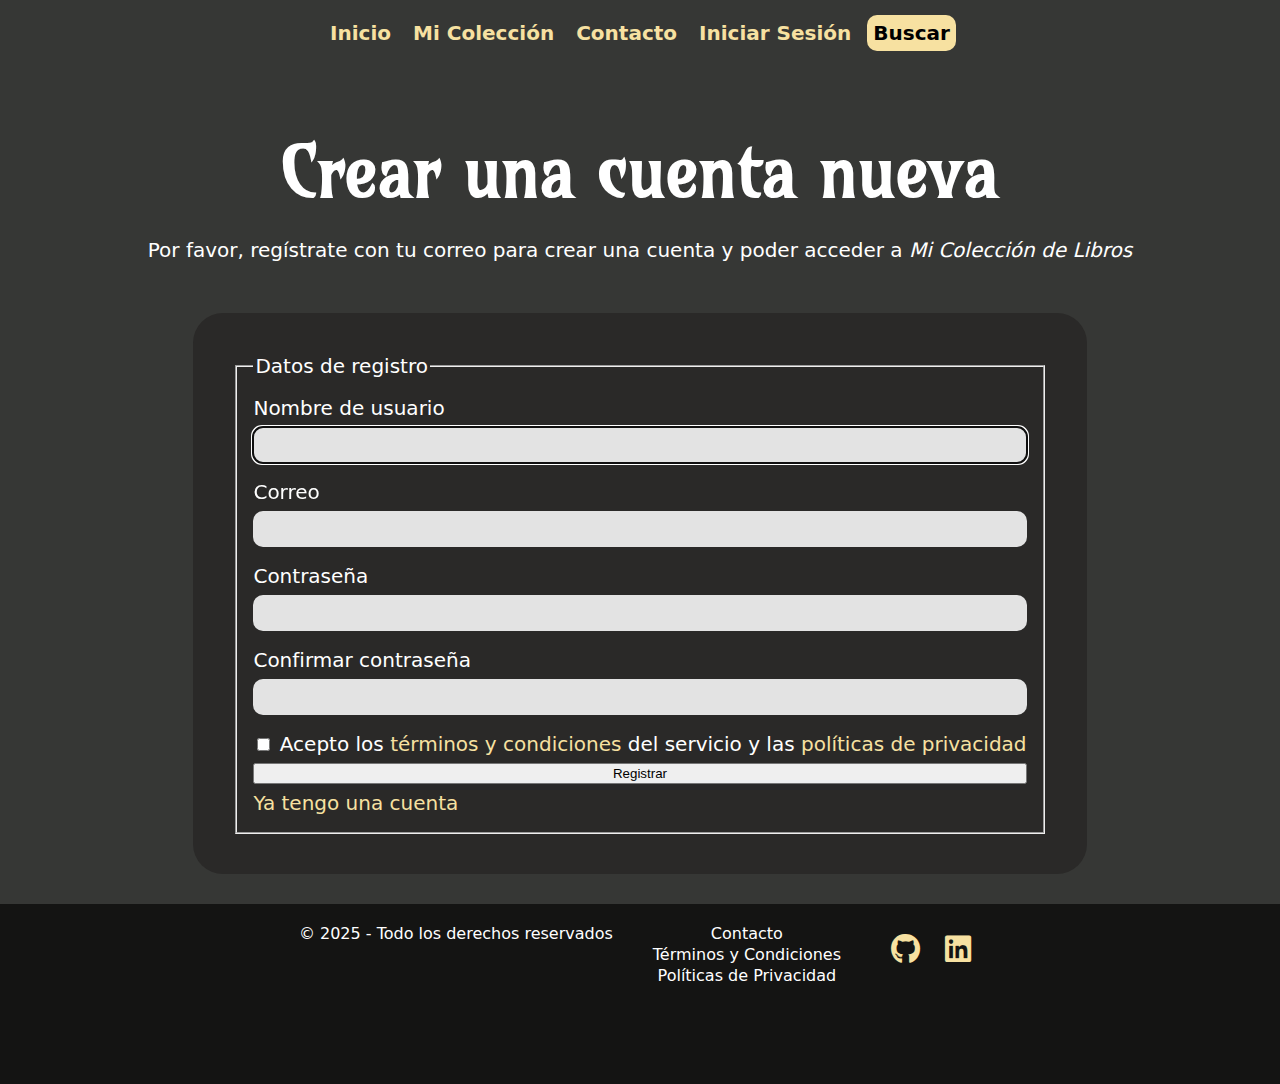
<file: html/register.html>
<!DOCTYPE html>
<html lang="es">
  <!-- Metadatos y enlaces -->
  <head>
    <meta charset="UTF-8">
    <meta name="viewport" content="width=device-width, initial-scale=1.0">
    <title>Mi Colección de Libros</title>
    <!-- Favicon -->
    <link rel="shortcut icon" href="../assets/img/icon.png" type="image/x-icon">
    <!-- Estilos -->
    <link rel="stylesheet" href="../css/style.css">
    <link rel="stylesheet" href="../css/form-contact.css">
    <!-- Fuentes -->
    <link rel="preconnect" href="https://fonts.googleapis.com">
    <link rel="preconnect" href="https://fonts.gstatic.com" crossorigin>
    <link href="https://fonts.googleapis.com/css2?family=Amarante&display=swap" rel="stylesheet">
    <!-- Iconos -->
    <link rel="stylesheet" href="https://cdnjs.cloudflare.com/ajax/libs/font-awesome/6.7.1/css/all.min.css">
  </head>
  <!-- Contenido de la página -->
  <body>
    <!-- Encabezado principal y barra de navegación -->
    <header class="header">
      <nav class="main-menu">
        <ul>
          <li class="hover-opacity"><a href="../index.html">Inicio</a></li>
          <li class="hover-opacity"><a href="micoleccion.html">Mi Colección</a></li>
          <li class="hover-opacity"><a href="contacto.html">Contacto</a></li>
          <li class="hover-opacity"><a href="login.html">Iniciar Sesión</a></li>
          <li class="hover-opacity"><a href="spa.html" class="enhanced-color">Buscar</a></li>
        </ul>
      </nav>
      <h1 class="main-title">Crear una cuenta nueva</h1>
      <p>Por favor, regístrate con tu correo para crear una cuenta y poder acceder a <em>Mi Colección de Libros</em></p>
    </header>
    <!-- Contenido principal -->
    <main class="main-content">
      <!-- Sección de registro de usuario -->
      <section class="user-registration-section">
        <!-- Las acciones estan pendientes de ser implementadas en el backend -->
        <form action="#" method="post" name="registration-form" autocomplete="on" class="form">
          <fieldset class="form-container">
            <legend>Datos de registro</legend>
            <label for="username">Nombre de usuario</label>
            <input type="text" name="username" id="username" class="input-box" autofocus required>
            
            <label for="user-email">Correo</label>
            <input type="email" name="user-email" id="user-email" class="input-box" required>
            
            <label for="user-password">Contraseña</label>
            <input type="password" name="user-password" id="user-password" class="input-box" required>
            
            <!-- FALTA POR IMPLEMENTAR CON JAVASCRIPT -->
            <label for="confirm-password">Confirmar contraseña</label>
            <input type="password" name="confirm-password" id="confirm-password" class="input-box" required>
            
            <div class="tems_and_conditions">
            <input type="checkbox" name="agree_to_the_terms" id="agree_to_the_terms" class="checkbox" required>
            <label for="agree_to_the_terms">Acepto los <a href="terms_and_conditions.html" class="hover-opacity">términos y condiciones</a> del servicio y las <a href="privacy-policy.html" class="hover-opacity">políticas de privacidad</a></label>  
            </div>             
          
            <button type="submit" class="submit-button hover-opacity">Registrar</button>            
            <a href="login.html" class="white-button">Ya tengo una cuenta</a>          
          </fieldset>
        </form>
      </section>
    </main>
    <!-- Pie principal de la página -->
    <footer class="main-footer">
      <section class="footer-info">
        &copy; 2025 - Todo los derechos reservados
      </section>
      <!-- Enlaces internos -->
      <section class="links-of-interest">
        <nav class="footer-nav">        
          <ul>
            <li class="hover-opacity"><a href="contacto.html">Contacto</a></li>
            <li class="hover-opacity"><a href="terms_and_conditions.html">Términos y Condiciones</a></li>
            <li class="hover-opacity"><a href="privacy-policy.html">Políticas de Privacidad</a></li>
          </ul>
        </nav>
      </section>
      <!-- Enlaces externos -->
      <section class="social-links">
        <a href="https://github.com/Reyunix/lista-de-libros" class="hover-opacity" target="_blank"><i class="fa-brands fa-github"></i></a>
        <a href="https://www.linkedin.com/in/franurzualopez/" class="hover-opacity" target="_blank"><i class="fa-brands fa-linkedin"></i></a>
      </section>
    </footer>
  </body>
</html>
</file>
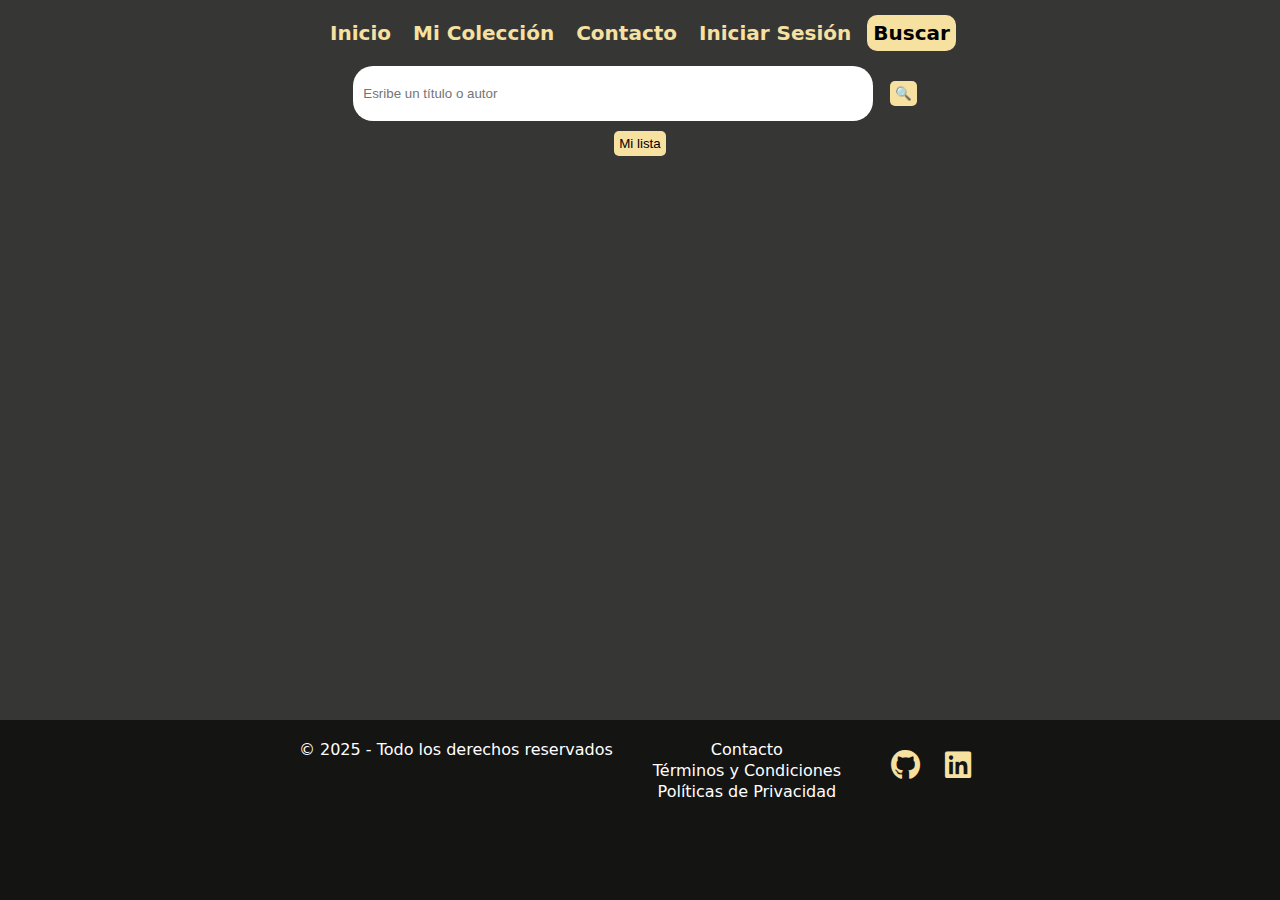
<file: html/spa.html>
<!DOCTYPE html>
<html lang="es">
  <!-- Metadatos y enlaces -->
  <head>
    <meta charset="UTF-8">
    <meta name="viewport" content="width=device-width, initial-scale=1.0">
    <title>Mi Colección de Libros</title>
    <!-- Favicon -->
    <link rel="shortcut icon" href="./assets/img/icon.png" type="image/x-icon">
    <!-- Fuentes -->
    <link href="https://fonts.googleapis.com/css2?family=Amarante&display=swap" rel="stylesheet">
    <link rel="preconnect" href="https://fonts.googleapis.com">
    <link rel="preconnect" href="https://fonts.gstatic.com" crossorigin>
    <!-- Estilos -->
    <link rel="stylesheet" href="../css/style.css">
    <!-- Iconos -->
    <link rel="stylesheet" href="https://cdnjs.cloudflare.com/ajax/libs/font-awesome/6.7.1/css/all.min.css">
  </head>
        <!-- Contenido de la página -->
  <body>
    <!-- Encabezados principales y barra de navegación -->        
    <header class="header">
      <nav class="main-menu">
        <ul>
          <li class="hover-opacity"><a href="../index.html">Inicio</a></li>
          <li class="hover-opacity"><a href="micoleccion.html">Mi Colección</a></li>
          <li class="hover-opacity"><a href="contacto.html">Contacto</a></li>
          <li class="hover-opacity"><a href="login.html">Iniciar Sesión</a></li>
          <li class="hover-opacity"><a href="spa.html" class="enhanced-color">Buscar</a></li>
        </ul>
      </nav>
      <div class="searchBar-Container">
        <form id="searchForm">
            <input type="text" id="queryInput" placeholder="Esribe un título o autor" class="searchBar"/>
            <button id="searchBtn" class="defaultBtn">🔍</button>
          </form>
      </div>
        <button type="button" id="myListButton" class="defaultBtn">Mi lista</button>
    </header>
        <!-- Contenido principal de la página -->
          <main id="mainContent">
        <section id="app"></section>
      </main>
    <!-- Pie principal de la página -->
    <footer class="main-footer">
      <section class="footer-info">
        &copy; 2025 - Todo los derechos reservados
      </section>
      <!-- Enlaces internos -->
      <section class="links-of-interest">
        <nav class="footer-nav">        
          <ul>
            <li class="hover-opacity"><a href="contacto.html">Contacto</a></li>
            <li class="hover-opacity"><a href="terms_and_conditions.html">Términos y Condiciones</a></li>
            <li class="hover-opacity"><a href="privacy-policy.html">Políticas de Privacidad</a></li>
          </ul>
        </nav>
      </section>
      <!-- Enlaces externos -->
      <section class="social-links">
        <a href="https://github.com/Reyunix/lista-de-libros" class="hover-opacity" target="_blank"><i class="fa-brands fa-github"></i></a>
        <a href="https://www.linkedin.com/in/franurzualopez/" class="hover-opacity" target="_blank"><i class="fa-brands fa-linkedin"></i></a>
      </section>
    </footer>
    <script src="../main.js"></script>
  </body>
</html>
</file>
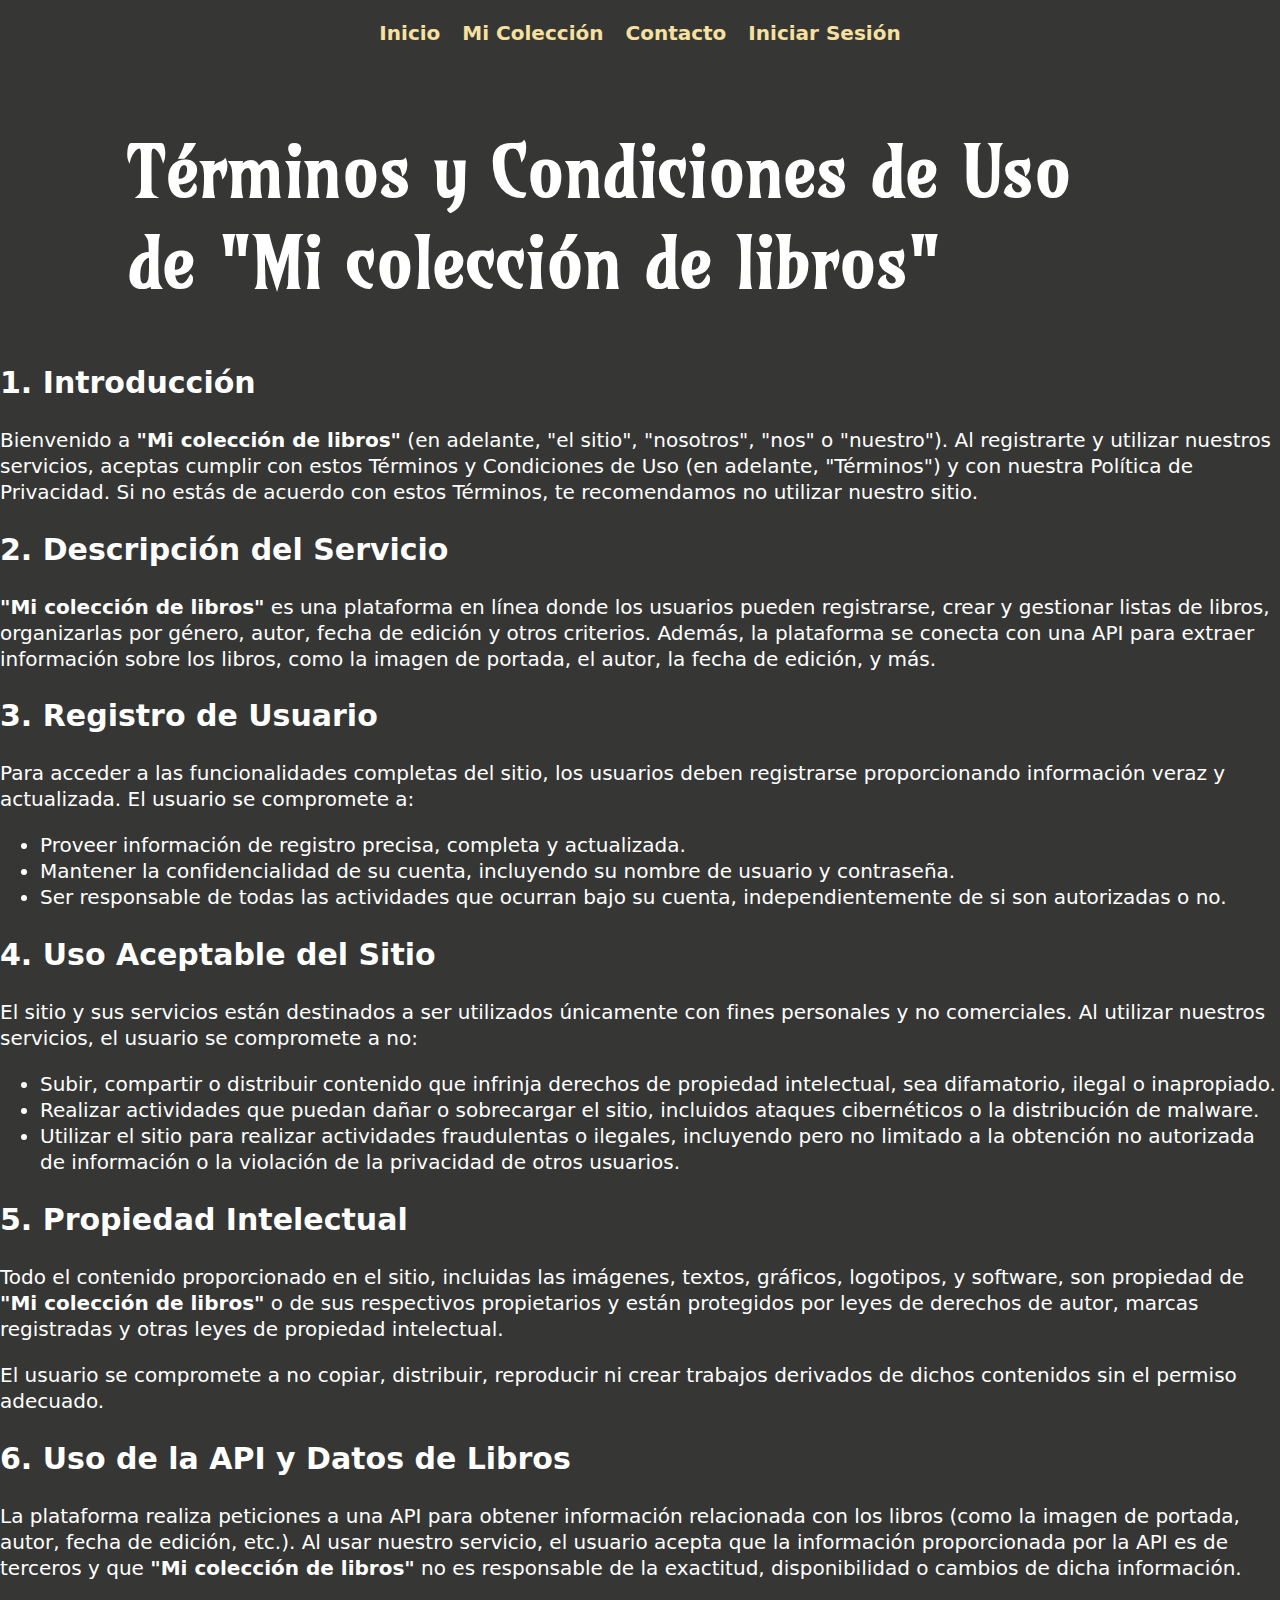
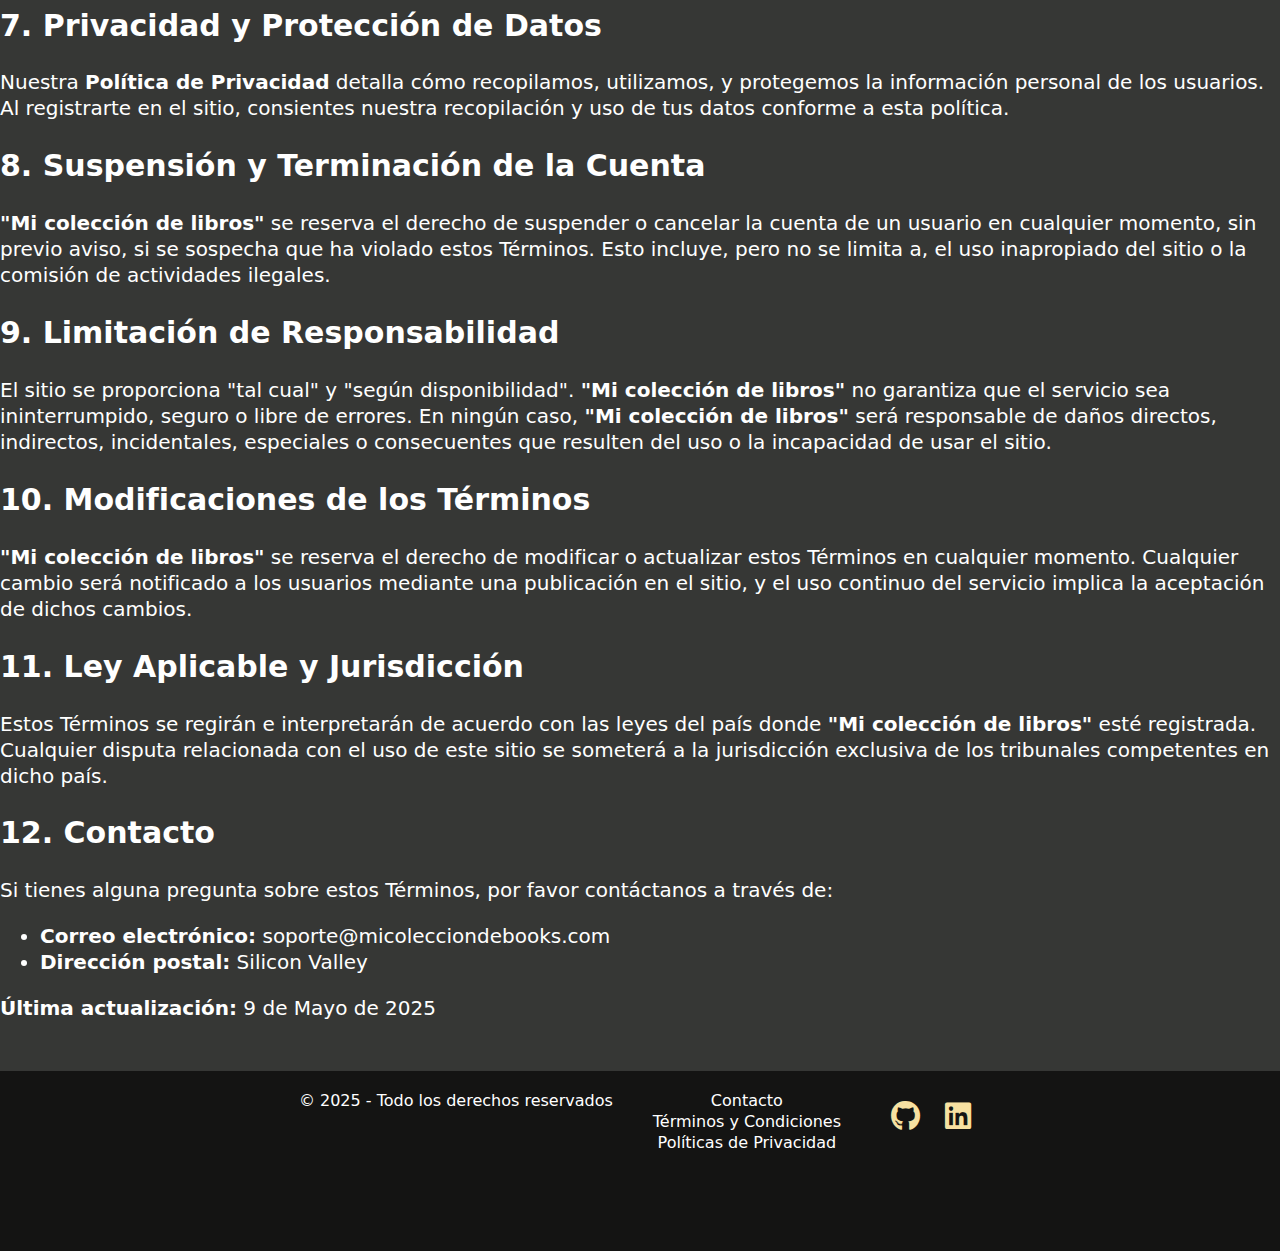
<file: html/tems_and_conditions.html>
<!-- IGNORAR ESTA PÁGINA, ESTÁ HECHA CON CHATGPT.
 MOTIVO: Para que la web quede un poco más seria -->
<html lang="es">
    <!DOCTYPE html>
    <html lang="es">
      <head>
        <meta charset="UTF-8" />
        <meta name="viewport" content="width=device-width, initial-scale=1.0" />
        <title>Mi Colección de Libros</title>
        <link rel="shortcut icon" href="/assets/icon.png" type="image/x-icon" />
        <link rel="stylesheet" href="/css/style.css" />
        <!-- Fonts -->
        <link rel="preconnect" href="https://fonts.googleapis.com">
        <link rel="preconnect" href="https://fonts.gstatic.com" crossorigin>
        <link href="https://fonts.googleapis.com/css2?family=Amarante&display=swap" rel="stylesheet">
        <link rel="stylesheet" href="https://cdnjs.cloudflare.com/ajax/libs/font-awesome/6.7.1/css/all.min.css">
      </head>
<body>
    <header class="header">
      <nav class="main-menu">
        <ul>
          <li class="hover-opacity"><a href="index.html">Inicio</a></li>
          <li class="hover-opacity"><a href="micoleccion.html">Mi Colección</a></li>
          <li class="hover-opacity"><a href="contacto.html">Contacto</a></li>
          <li class="hover-opacity"><a href="login.html">Iniciar Sesión</a></li>
        </ul>
      </nav>
        <h1 class="main-title">Términos y Condiciones de Uso de "Mi colección de libros"</h1>
    </header>
    <main class="main">
    <article class="legal">
        <h2>1. Introducción</h2>
    <p>Bienvenido a <strong>"Mi colección de libros"</strong> (en adelante, "el sitio", "nosotros", "nos" o "nuestro"). Al registrarte y utilizar nuestros servicios, aceptas cumplir con estos Términos y Condiciones de Uso (en adelante, "Términos") y con nuestra Política de Privacidad. Si no estás de acuerdo con estos Términos, te recomendamos no utilizar nuestro sitio.</p>

    <h2>2. Descripción del Servicio</h2>
    <p><strong>"Mi colección de libros"</strong> es una plataforma en línea donde los usuarios pueden registrarse, crear y gestionar listas de libros, organizarlas por género, autor, fecha de edición y otros criterios. Además, la plataforma se conecta con una API para extraer información sobre los libros, como la imagen de portada, el autor, la fecha de edición, y más.</p>

    <h2>3. Registro de Usuario</h2>
    <p>Para acceder a las funcionalidades completas del sitio, los usuarios deben registrarse proporcionando información veraz y actualizada. El usuario se compromete a:</p>
    <ul>
        <li>Proveer información de registro precisa, completa y actualizada.</li>
        <li>Mantener la confidencialidad de su cuenta, incluyendo su nombre de usuario y contraseña.</li>
        <li>Ser responsable de todas las actividades que ocurran bajo su cuenta, independientemente de si son autorizadas o no.</li>
    </ul>

    <h2>4. Uso Aceptable del Sitio</h2>
    <p>El sitio y sus servicios están destinados a ser utilizados únicamente con fines personales y no comerciales. Al utilizar nuestros servicios, el usuario se compromete a no:</p>
    <ul>
        <li>Subir, compartir o distribuir contenido que infrinja derechos de propiedad intelectual, sea difamatorio, ilegal o inapropiado.</li>
        <li>Realizar actividades que puedan dañar o sobrecargar el sitio, incluidos ataques cibernéticos o la distribución de malware.</li>
        <li>Utilizar el sitio para realizar actividades fraudulentas o ilegales, incluyendo pero no limitado a la obtención no autorizada de información o la violación de la privacidad de otros usuarios.</li>
    </ul>

    <h2>5. Propiedad Intelectual</h2>
    <p>Todo el contenido proporcionado en el sitio, incluidas las imágenes, textos, gráficos, logotipos, y software, son propiedad de <strong>"Mi colección de libros"</strong> o de sus respectivos propietarios y están protegidos por leyes de derechos de autor, marcas registradas y otras leyes de propiedad intelectual.</p>
    <p>El usuario se compromete a no copiar, distribuir, reproducir ni crear trabajos derivados de dichos contenidos sin el permiso adecuado.</p>

    <h2>6. Uso de la API y Datos de Libros</h2>
    <p>La plataforma realiza peticiones a una API para obtener información relacionada con los libros (como la imagen de portada, autor, fecha de edición, etc.). Al usar nuestro servicio, el usuario acepta que la información proporcionada por la API es de terceros y que <strong>"Mi colección de libros"</strong> no es responsable de la exactitud, disponibilidad o cambios de dicha información.</p>

    <h2>7. Privacidad y Protección de Datos</h2>
    <p>Nuestra <strong>Política de Privacidad</strong> detalla cómo recopilamos, utilizamos, y protegemos la información personal de los usuarios. Al registrarte en el sitio, consientes nuestra recopilación y uso de tus datos conforme a esta política.</p>

    <h2>8. Suspensión y Terminación de la Cuenta</h2>
    <p><strong>"Mi colección de libros"</strong> se reserva el derecho de suspender o cancelar la cuenta de un usuario en cualquier momento, sin previo aviso, si se sospecha que ha violado estos Términos. Esto incluye, pero no se limita a, el uso inapropiado del sitio o la comisión de actividades ilegales.</p>

    <h2>9. Limitación de Responsabilidad</h2>
    <p>El sitio se proporciona "tal cual" y "según disponibilidad". <strong>"Mi colección de libros"</strong> no garantiza que el servicio sea ininterrumpido, seguro o libre de errores. En ningún caso, <strong>"Mi colección de libros"</strong> será responsable de daños directos, indirectos, incidentales, especiales o consecuentes que resulten del uso o la incapacidad de usar el sitio.</p>

    <h2>10. Modificaciones de los Términos</h2>
    <p><strong>"Mi colección de libros"</strong> se reserva el derecho de modificar o actualizar estos Términos en cualquier momento. Cualquier cambio será notificado a los usuarios mediante una publicación en el sitio, y el uso continuo del servicio implica la aceptación de dichos cambios.</p>

    <h2>11. Ley Aplicable y Jurisdicción</h2>
    <p>Estos Términos se regirán e interpretarán de acuerdo con las leyes del país donde <strong>"Mi colección de libros"</strong> esté registrada. Cualquier disputa relacionada con el uso de este sitio se someterá a la jurisdicción exclusiva de los tribunales competentes en dicho país.</p>

    <h2>12. Contacto</h2>
    <p>Si tienes alguna pregunta sobre estos Términos, por favor contáctanos a través de:</p>
    <ul>
        <li><strong>Correo electrónico:</strong> soporte@micolecciondebooks.com</li>
        <li><strong>Dirección postal:</strong> Silicon Valley</li>
    </ul>
    <footer>
        <p><strong>Última actualización:</strong> 9 de Mayo de 2025</p>
    </footer>
  </article>
    </main>
    <footer class="main-footer">
      <section class="footer-info">
        &copy; 2025 - Todo los derechos reservados</section>
      <section class="links-of-interest">
        <nav class="footer-nav">        
          <ul>
            <li><a href="/html/contacto.html">Contacto</a></li>
            <li><a href="/html/tems_and_conditions.html">Términos y Condiciones</a></li>
            <li><a href="/html/privacy-policy.html">Políticas de Privacidad</a></li>
          </ul>
        </nav>
      </section>
      <section class="social-links">
        <a href="https://github.com/Reyunix/lista-de-libros" target="_blank"><i class="fa-brands fa-github"></i></a>
        <a href="https://www.linkedin.com/in/franurzualopez/" target="_blank"><i class="fa-brands fa-linkedin"></i></a>
      </section>
    </footer>
</body>


</html>
</file>
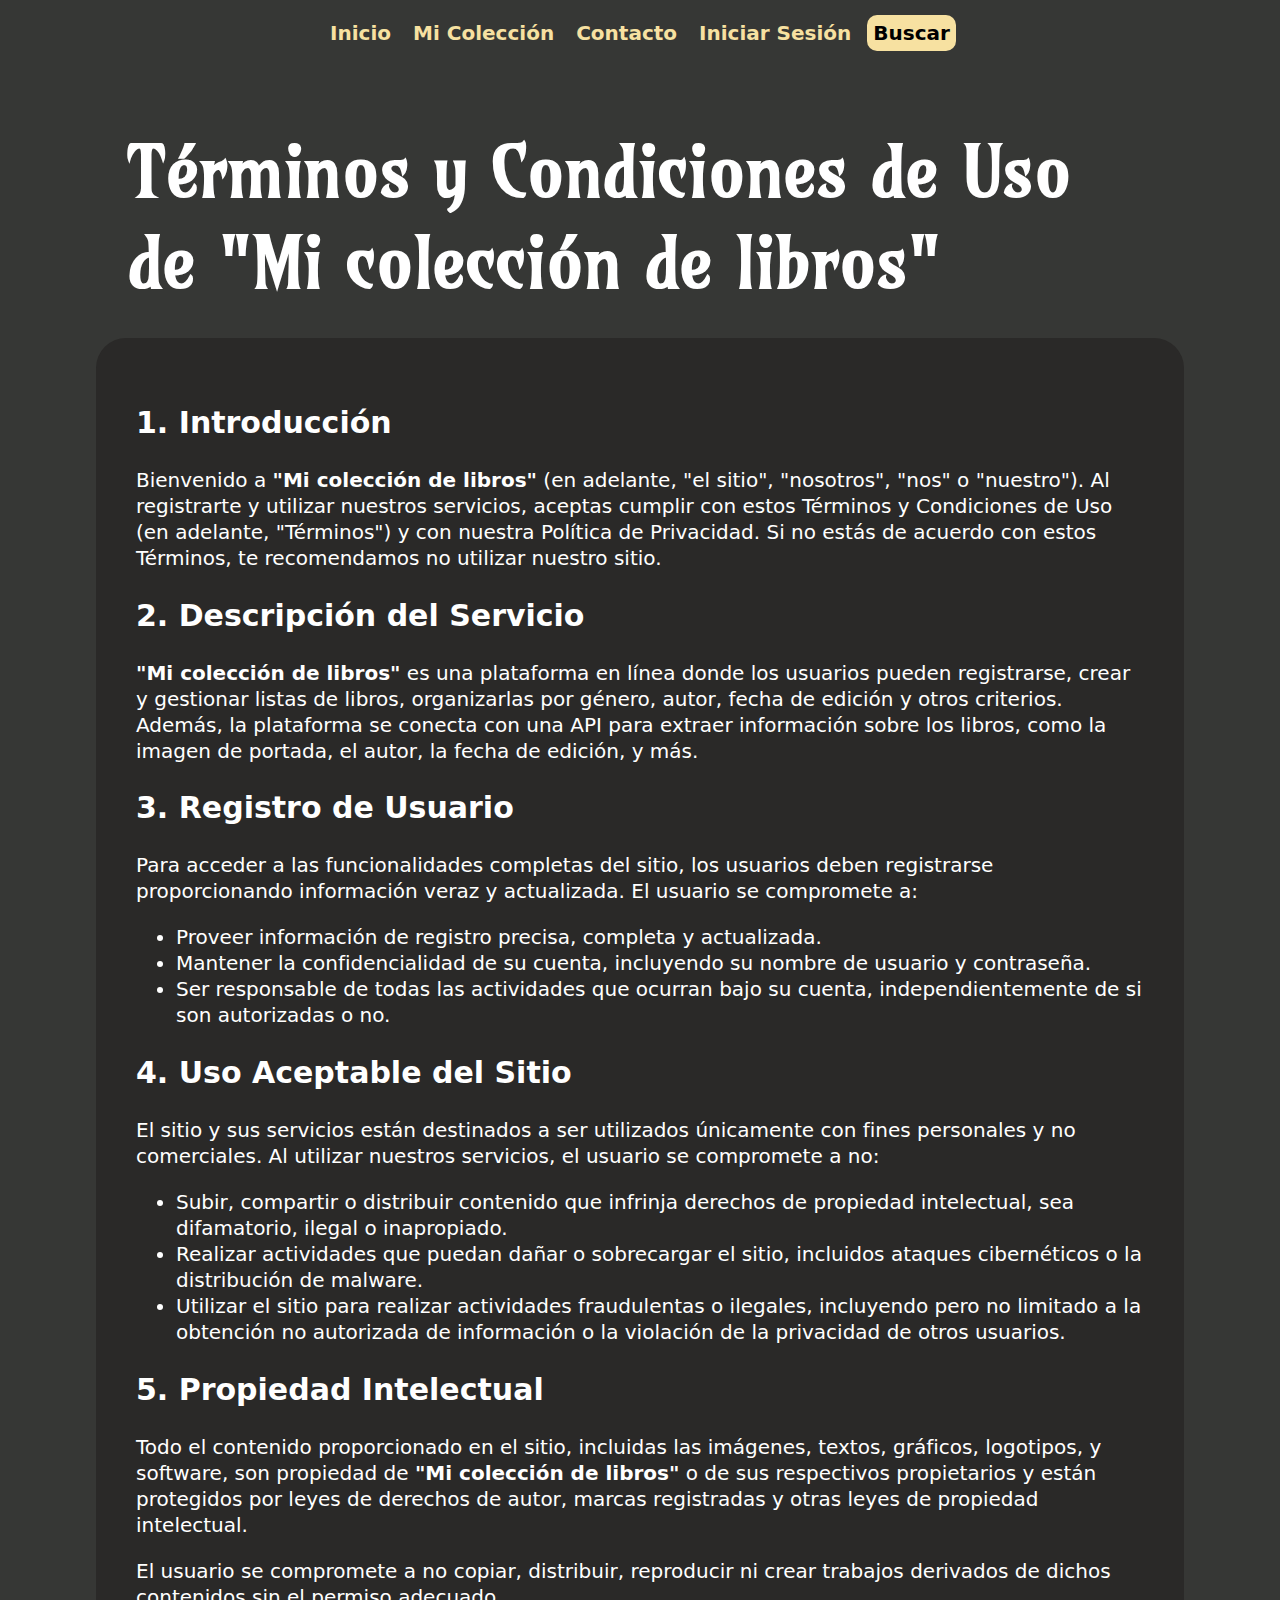
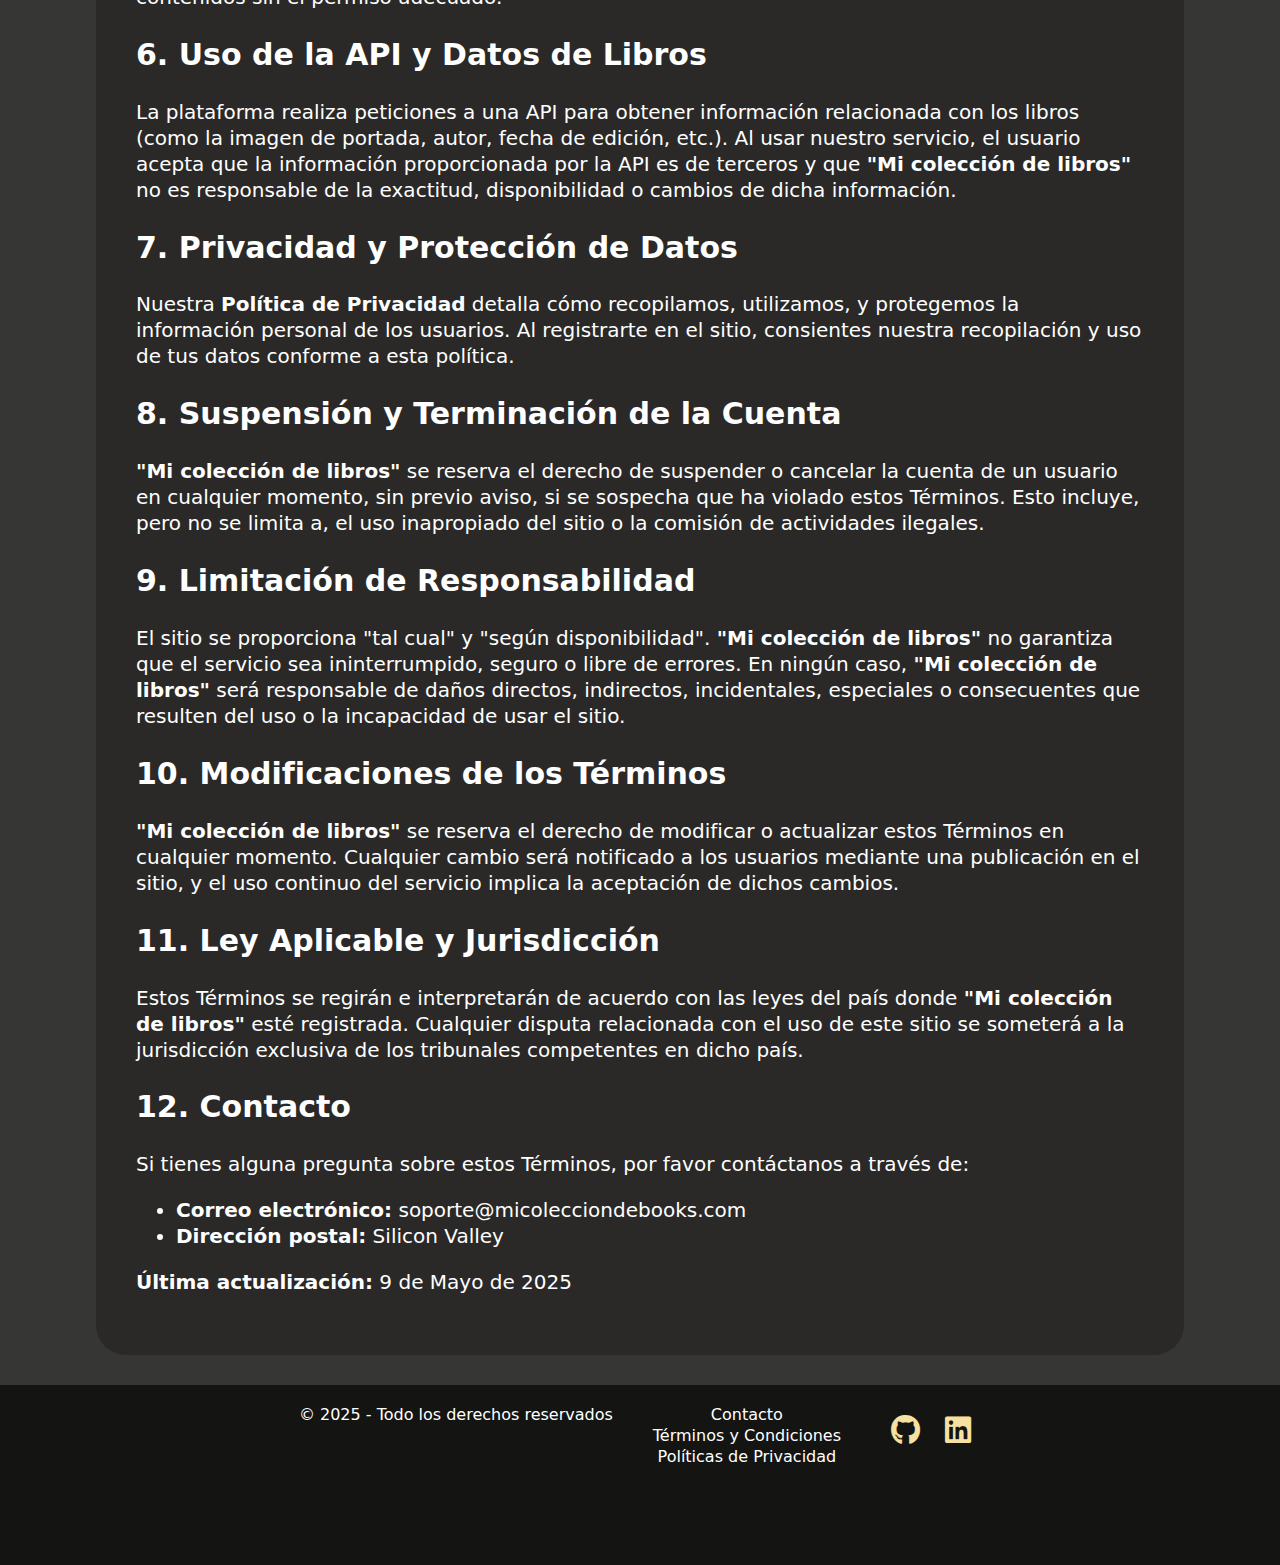
<file: html/terms_and_conditions.html>
<!-- IGNORAR ESTA PÁGINA, ESTÁ HECHA CON CHATGPT.
 MOTIVO: Para que la web quede un poco más seria -->
 <!DOCTYPE html>
 <html lang="es">
   <!-- Metadatos y enlaces -->
   <head>
     <meta charset="UTF-8">
     <meta name="viewport" content="width=device-width, initial-scale=1.0">
     <title>Mi Colección de Libros</title>
     <!-- Favicon -->
     <link rel="shortcut icon" href="../assets/img/icon.png" type="image/x-icon">
     <!-- Fuentes -->
     <link href="https://fonts.googleapis.com/css2?family=Amarante&display=swap" rel="stylesheet">
     <link rel="preconnect" href="https://fonts.googleapis.com">
     <link rel="preconnect" href="https://fonts.gstatic.com" crossorigin>
     <!-- Estilos -->
     <link rel="stylesheet" href="../css/style.css">
     <!-- Iconos -->
     <link rel="stylesheet" href="https://cdnjs.cloudflare.com/ajax/libs/font-awesome/6.7.1/css/all.min.css">
   </head>
   <!-- Contenido de la página -->
  <body>
    <!-- Encabezados principales y barra de navegación -->
    <header class="header">
      <nav class="main-menu">
        <ul>
          <li class="hover-opacity"><a href="../index.html">Inicio</a></li>
          <li class="hover-opacity"><a href="micoleccion.html">Mi Colección</a></li>
          <li class="hover-opacity"><a href="contacto.html">Contacto</a></li>
          <li class="hover-opacity"><a href="login.html">Iniciar Sesión</a></li>
          <li class="hover-opacity"><a href="spa.html" class="enhanced-color">Buscar</a></li>
        </ul>
      </nav>
      <h1 class="main-title">Términos y Condiciones de Uso de "Mi colección de libros"</h1>
    </header>
    <!-- Contenido principal de la página -->
    <main class="main-content">
      <article class="legal">
          <h2>1. Introducción</h2>
      <p>Bienvenido a <strong>"Mi colección de libros"</strong> (en adelante, "el sitio", "nosotros", "nos" o "nuestro"). Al registrarte y utilizar nuestros servicios, aceptas cumplir con estos Términos y Condiciones de Uso (en adelante, "Términos") y con nuestra Política de Privacidad. Si no estás de acuerdo con estos Términos, te recomendamos no utilizar nuestro sitio.</p>

      <h2>2. Descripción del Servicio</h2>
      <p><strong>"Mi colección de libros"</strong> es una plataforma en línea donde los usuarios pueden registrarse, crear y gestionar listas de libros, organizarlas por género, autor, fecha de edición y otros criterios. Además, la plataforma se conecta con una API para extraer información sobre los libros, como la imagen de portada, el autor, la fecha de edición, y más.</p>

      <h2>3. Registro de Usuario</h2>
      <p>Para acceder a las funcionalidades completas del sitio, los usuarios deben registrarse proporcionando información veraz y actualizada. El usuario se compromete a:</p>
      <ul>
          <li>Proveer información de registro precisa, completa y actualizada.</li>
          <li>Mantener la confidencialidad de su cuenta, incluyendo su nombre de usuario y contraseña.</li>
          <li>Ser responsable de todas las actividades que ocurran bajo su cuenta, independientemente de si son autorizadas o no.</li>
      </ul>

      <h2>4. Uso Aceptable del Sitio</h2>
      <p>El sitio y sus servicios están destinados a ser utilizados únicamente con fines personales y no comerciales. Al utilizar nuestros servicios, el usuario se compromete a no:</p>
      <ul>
          <li>Subir, compartir o distribuir contenido que infrinja derechos de propiedad intelectual, sea difamatorio, ilegal o inapropiado.</li>
          <li>Realizar actividades que puedan dañar o sobrecargar el sitio, incluidos ataques cibernéticos o la distribución de malware.</li>
          <li>Utilizar el sitio para realizar actividades fraudulentas o ilegales, incluyendo pero no limitado a la obtención no autorizada de información o la violación de la privacidad de otros usuarios.</li>
      </ul>

      <h2>5. Propiedad Intelectual</h2>
      <p>Todo el contenido proporcionado en el sitio, incluidas las imágenes, textos, gráficos, logotipos, y software, son propiedad de <strong>"Mi colección de libros"</strong> o de sus respectivos propietarios y están protegidos por leyes de derechos de autor, marcas registradas y otras leyes de propiedad intelectual.</p>
      <p>El usuario se compromete a no copiar, distribuir, reproducir ni crear trabajos derivados de dichos contenidos sin el permiso adecuado.</p>

      <h2>6. Uso de la API y Datos de Libros</h2>
      <p>La plataforma realiza peticiones a una API para obtener información relacionada con los libros (como la imagen de portada, autor, fecha de edición, etc.). Al usar nuestro servicio, el usuario acepta que la información proporcionada por la API es de terceros y que <strong>"Mi colección de libros"</strong> no es responsable de la exactitud, disponibilidad o cambios de dicha información.</p>

      <h2>7. Privacidad y Protección de Datos</h2>
      <p>Nuestra <strong>Política de Privacidad</strong> detalla cómo recopilamos, utilizamos, y protegemos la información personal de los usuarios. Al registrarte en el sitio, consientes nuestra recopilación y uso de tus datos conforme a esta política.</p>

      <h2>8. Suspensión y Terminación de la Cuenta</h2>
      <p><strong>"Mi colección de libros"</strong> se reserva el derecho de suspender o cancelar la cuenta de un usuario en cualquier momento, sin previo aviso, si se sospecha que ha violado estos Términos. Esto incluye, pero no se limita a, el uso inapropiado del sitio o la comisión de actividades ilegales.</p>

      <h2>9. Limitación de Responsabilidad</h2>
      <p>El sitio se proporciona "tal cual" y "según disponibilidad". <strong>"Mi colección de libros"</strong> no garantiza que el servicio sea ininterrumpido, seguro o libre de errores. En ningún caso, <strong>"Mi colección de libros"</strong> será responsable de daños directos, indirectos, incidentales, especiales o consecuentes que resulten del uso o la incapacidad de usar el sitio.</p>

      <h2>10. Modificaciones de los Términos</h2>
      <p><strong>"Mi colección de libros"</strong> se reserva el derecho de modificar o actualizar estos Términos en cualquier momento. Cualquier cambio será notificado a los usuarios mediante una publicación en el sitio, y el uso continuo del servicio implica la aceptación de dichos cambios.</p>

      <h2>11. Ley Aplicable y Jurisdicción</h2>
      <p>Estos Términos se regirán e interpretarán de acuerdo con las leyes del país donde <strong>"Mi colección de libros"</strong> esté registrada. Cualquier disputa relacionada con el uso de este sitio se someterá a la jurisdicción exclusiva de los tribunales competentes en dicho país.</p>

      <h2>12. Contacto</h2>
      <p>Si tienes alguna pregunta sobre estos Términos, por favor contáctanos a través de:</p>
      <ul>
          <li><strong>Correo electrónico:</strong> soporte@micolecciondebooks.com</li>
          <li><strong>Dirección postal:</strong> Silicon Valley</li>
      </ul>
      <footer>
          <p><strong>Última actualización:</strong> 9 de Mayo de 2025</p>
      </footer>
      </article>
    </main>
    <!-- Pie principal de la página -->
    <footer class="main-footer">
      <section class="footer-info">
        &copy; 2025 - Todo los derechos reservados
      </section>
      <!-- Enlaces internos -->
      <section class="links-of-interest">
        <nav class="footer-nav">        
          <ul>
            <li class="hover-opacity"><a href="contacto.html">Contacto</a></li>
            <li class="hover-opacity"><a href="terms_and_conditions.html">Términos y Condiciones</a></li>
            <li class="hover-opacity"><a href="privacy-policy.html">Políticas de Privacidad</a></li>
          </ul>
        </nav>
      </section>
      <!-- Enlaces externos -->
      <section class="social-links">
        <a href="https://github.com/Reyunix/lista-de-libros" class="hover-opacity" target="_blank"><i class="fa-brands fa-github"></i></a>
        <a href="https://www.linkedin.com/in/franurzualopez/" class="hover-opacity" target="_blank"><i class="fa-brands fa-linkedin"></i></a>
      </section>
    </footer>
  </body>
</html>
</file>
<file: css/style.css>
/*  Hoja de estilos general */

/* Variables */
:root{
    --main-dark-color: #2a2928;
    --enhance-color: #f7e1a1;
    --secondary-color: #786D4E;
    --light-text-color: rgb(255, 255, 255);
    --dark-text-color: rgb(0, 0, 0);
    --background-dark-color: #363735;
    --background-light-color: #e3e3e3;
    --footer-color: #141413;

    --default-gap: 0.3rem;
    --mid-gap: 0.5rem;
}

/* Fuentes */
html{           /* Aumento el tamaño de rem para mejorar la legibilidad*/
    font-size: 20px;
}
body{
    font-family: system-ui, -apple-system, BlinkMacSystemFont, 'Segoe UI', Roboto, Oxygen, Ubuntu, Cantarell, 'Open Sans', 'Helvetica Neue', sans-serif;
    line-height: 1.3;
}

.main-title{        /* Estilo del h1 */
  font-size: 3.5rem;
  font-family: "Amarante", serif;
  margin:0;
  margin-top: 3rem;
}

/* Estilos globales */
a{                      /* Estilo por defecto de todos los enlaces*/
    color: var(--enhance-color);   
    text-decoration: none;
}
body{
    display: flex;
    flex-direction: column;
    align-items: center;
    justify-content:space-between;
    margin: 0;
    min-height: 100vh;
    gap: 1.5rem;
    min-height: 100dvh;
    width: 100%;

    background-color: var(--background-dark-color);
    color: var(--light-text-color);
}

/*  Cabecera */
.header{
    display: flex;
    align-items: center;
    flex-flow: column;
    max-width: 80dvw;
    justify-content: space-between;
}

.main-menu a{
    /* color: var(--light-text-color);    */
    padding: 0.3rem;
    font-weight: 700;
    font-size: 1rem;
}

.main-menu ul{
    display: flex;
    gap: var(--mid-gap);
    list-style-type: none;
    justify-content: center;
    align-items: center;
    padding: 0;
    flex-wrap: wrap;
}

/* Contenido principal */
.main-content{
    display: flex;
    flex-direction: row;
    background-color: var(--main-dark-color);
    padding: 2rem;
    max-width: 85dvw;
    box-sizing: border-box;
    border-radius: 30px;
    display: flex;
    gap: 1.5rem;
}

.article section:first-child h2{
    margin-top: 0;
}

/* Sección complementaria */
.top-books{
    border-radius: 30px;
    padding:var(--mid-gap);
    display: flex;
    flex-flow: column wrap;
    align-items: center;
    background-color: var(--secondary-color);
    color: var(--light-text-color);

    h2{
        text-align: center;        
    }

    li{
        font-size: 0.9rem;
        margin-bottom: var(--mid-gap);
    }
}

/* Pie de Página */
.main-footer{
    background-color: var(--footer-color);
    min-height: 20dvh;
    width: 100%;
    display: flex;
    flex-flow: row wrap;
    justify-content: center;
    box-sizing: border-box;
    gap: 2rem;
    padding: 1rem;
    font-size: 0.8rem;
    
    a{
        color: var(--light-text-color);
    }
}

.footer-nav ul{
    list-style-type: none;
    padding: 0;
    margin: 0;
    display: flex;
    flex-flow: column wrap;
    align-items: center;
}

/* Estilos polivalentes */
.social-links i{        /* Para los iconos*/
    font-size: 1.5rem;
    margin: var(--mid-gap);
    color: var(--enhance-color);
}
            
.action-link{       /* Para enlaces de llamada a la acción */
    background-color: var(--enhance-color);
    color: var(--dark-text-color);
    padding: 0.8rem;
    font-weight: 500;
    border-radius: 18px;
    box-sizing: border-box;
    display: flex;
    max-width: 15rem;
    justify-content: center;
    flex-wrap: wrap;
    margin-top: 2rem;
}

.grid-container{
    display: grid;
    grid-template-columns: repeat(
      auto-fill, 
      minmax(200px, 1fr)
    );
      gap: 0.8rem;
  
  }


  .rounded-image{
    width: 100%;
    height: auto;
    border-radius: 10px;

  }

/* SPA */
.grid-app{
    display: grid;
    grid-template-columns: repeat(
        auto-fill, 
        minmax(180px, 1fr)
    );
        gap: 0.8rem;
}

.coverImg{
    width: 100%;
    height: auto;
    border-radius: 10px;

}

.bookCard{
    animation: reveal linear both;
    animation-timeline: view();    /* No funciona en todos los navegadores todavía [probar en Chromium] */
    animation-range: entry 10% cover 40%;
    transition: 0.3s ease-in-out;

}

.bookCard:hover{
    scale:1.01;
    opacity: 1;
}

.bookCard {

    align-items: center;
    justify-items: center;
    text-align: center;
    background-color: #272b2b;
    color: white;
    padding: 1rem;
    border-radius: 10px;
    display: flex;
    flex-direction: column;
    justify-content: space-between;
}

.bookPage-Container{
    display: flex;
    flex-direction: column;
    align-items: center;
}

.bookPage-CoverImg{
    max-width: 250px;
    border-radius: 30px;
}

.bookPage-Btn{
    width: fit-content;
    border-radius: 5px;
    background-color: var(--enhance-color);
    border:none;
    padding: 10px;
}

.bookPage-Description{
    max-width: 60ch;
    text-wrap: balance;
    font-size: 12px;
}

.added{
    background-color: var(--secondary-color);
    padding: 5px;
    width: fit-content;
    border-radius: 5px;
    border: none;
    color: #e2e2e2;
}

.notAdded{
    background-color: var(--enhance-color);
    padding: 5px;
    width: fit-content;
    border-radius: 5px;
    border: none;
}

/* Hover y animaciones */
.hover-opacity{
    transition: 0.3s ease;
}

.hover-opacity:hover {
    opacity: 0.7;
}

.rounded-image{
    animation: reveal linear both;
    animation-timeline: view();    /* No funciona en todos los navegadores todavía [probar en Chromium] */
    animation-range: entry 10% cover 40%;
    transition: 0.3s ease-in-out;

}

.rounded-image:hover{
    scale:1.1;
    opacity: 1;
}

.enhanced-color{
    color: black;
    background-color: var(--enhance-color);
    border-radius: 10px;
}

.searchBar{
    min-width: 500px;
    height: 35px;
    border-radius: 20px;
    border: none;
    padding: 10px;
    position: relative;
}

.searchBar-Container{
    position: relative;
}

.defaultBtn{
    background-color: var(--enhance-color);
    border: none;
    border-radius: 5px;
    padding: 5px;
    margin: 10px;
}

@keyframes reveal{
    from{
        opacity: 0;
        translate: 0 100px;
    }
    to {
        opacity: 1;
        translate: 0 0;
    }
}

/* Media Queries para mejorar la experiencia responsive */
@media (max-width: 770px){
    .main-content {
        flex-direction: column;
        footer {
            display: flex;
            justify-content: center;
        }
    }

    .top-books{
        margin-top: 2rem;
    }

    .footer-info{
        text-align: center;
    }

    .header{
        text-align: center;
    }
    .main-footer{
        flex-direction: column;
        align-items: center;
    }
}
</file>
<file: css/form-contact.css>
textarea {
    resize: vertical;
    height: 10rem;
    max-height: 20rem;
}

.form-container{
    display: flex;
    justify-content: center;
    flex-direction: column;
    gap: var(--default-gap);
    padding: 0.8rem;
}

.input-box{
    border-radius: 0.5rem;
    min-height: 1.7rem;
    border: 0;
    background-color: var(--background-light-color);
    margin-bottom: var(--mid-gap) ;
    font-size: 1rem;
}

.submit-button {
    cursor: pointer;
}
</file>
